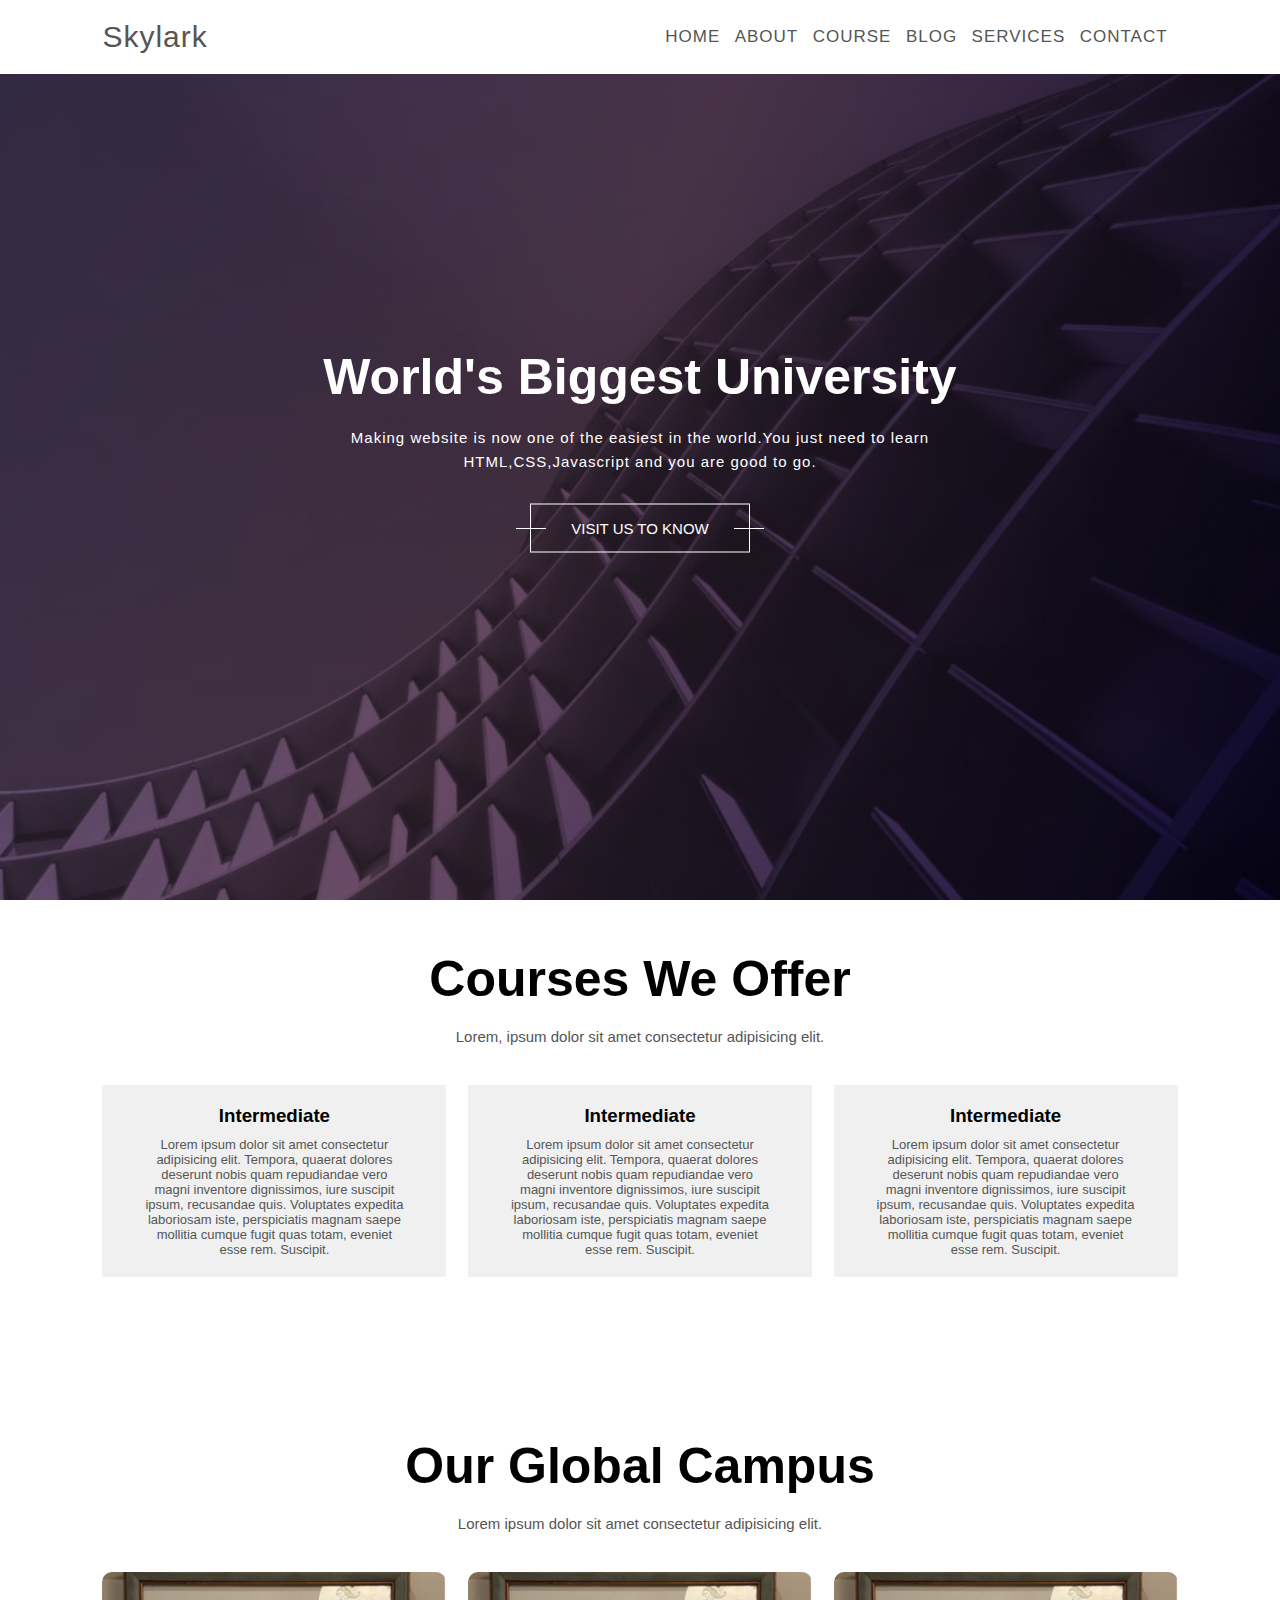
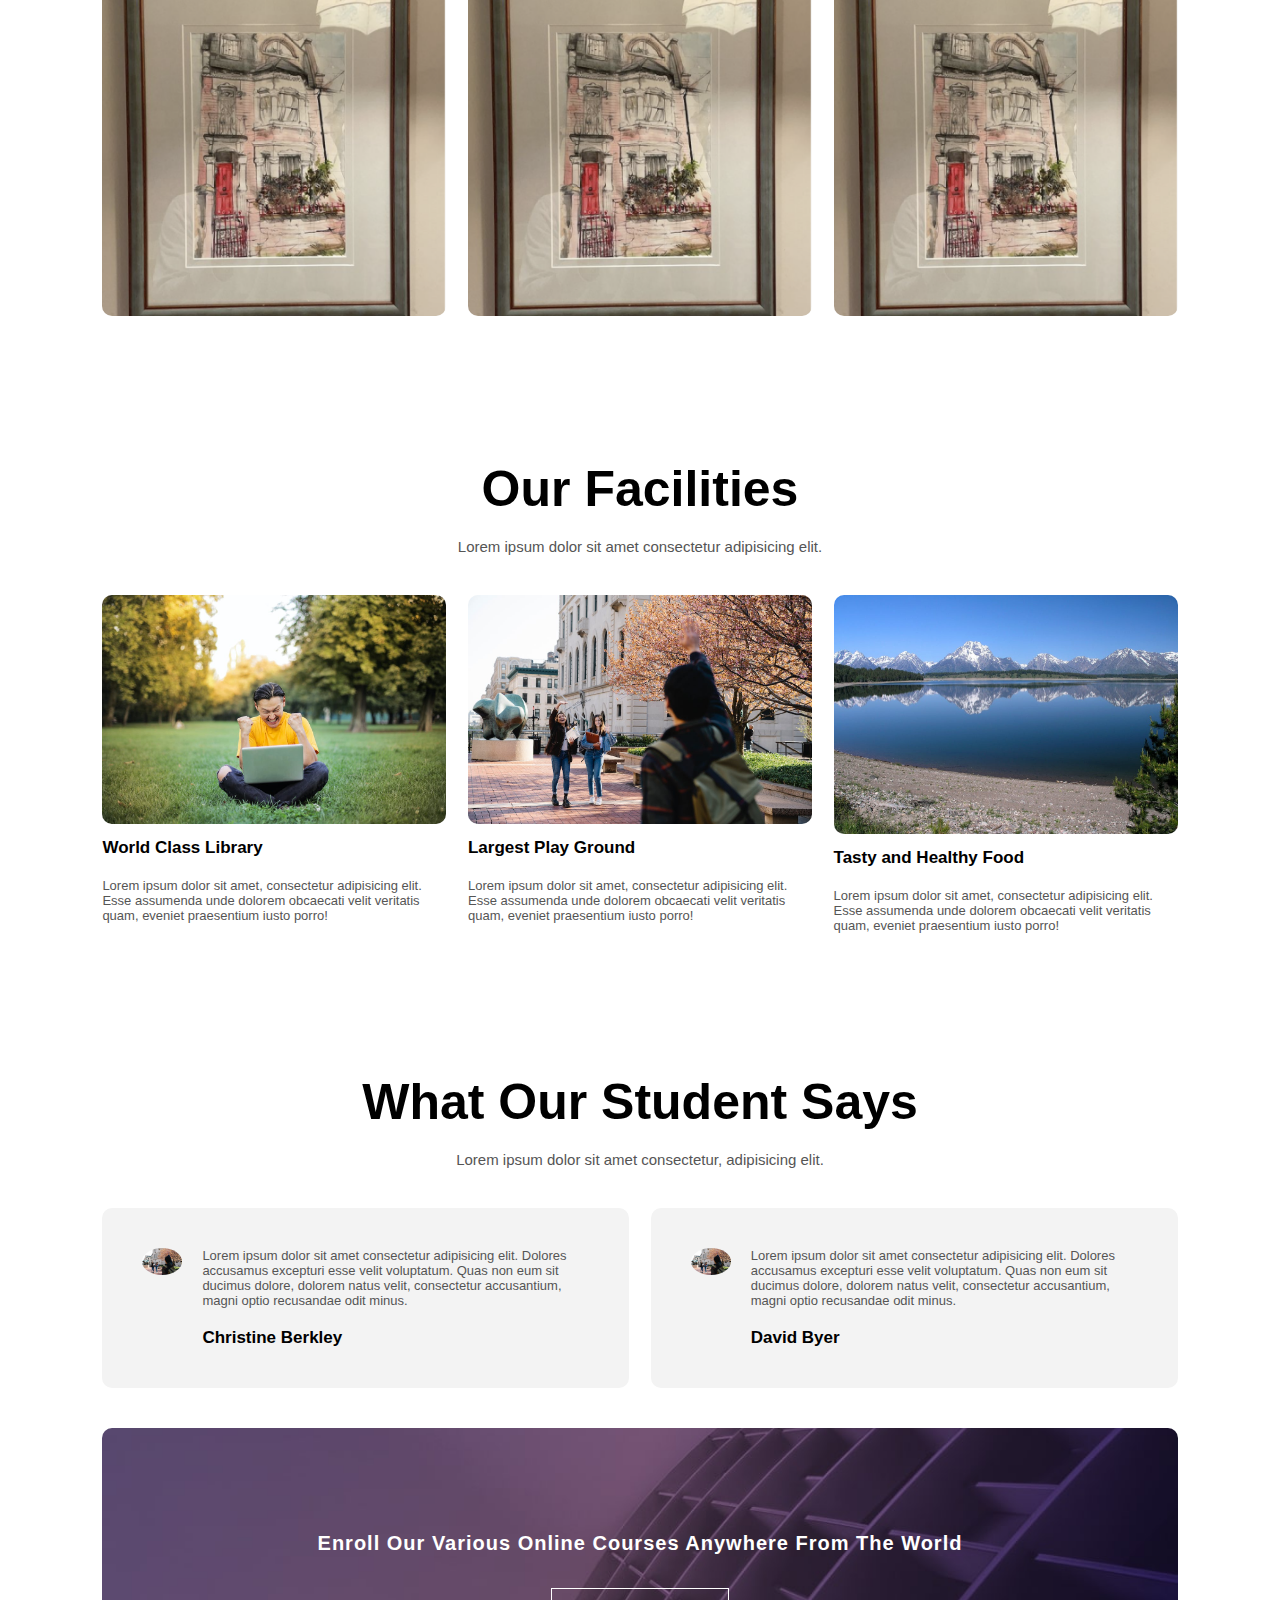
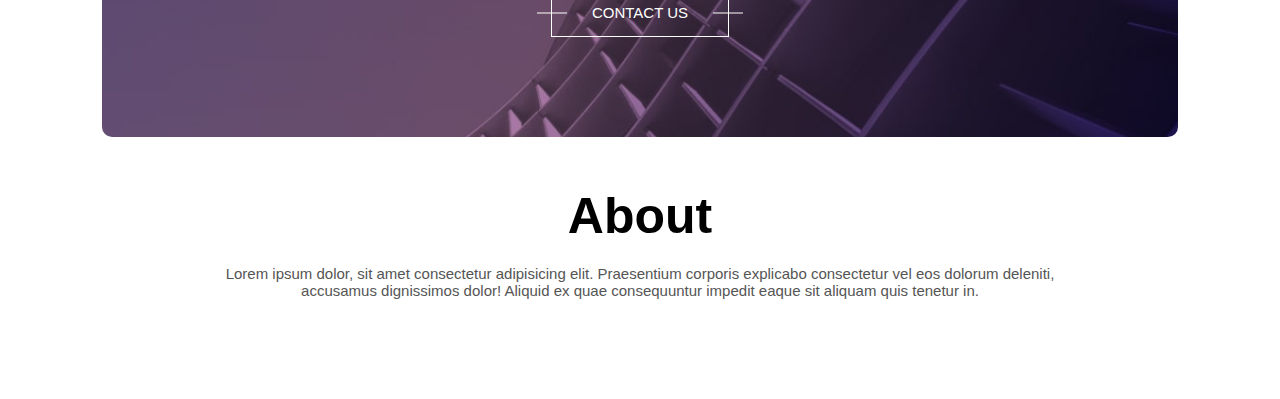
<file: index.html>
<!DOCTYPE html>
<html lang="en">
<head>
    <meta charset="UTF-8">
    <meta http-equiv="X-UA-Compatible" content="IE=edge">
    <meta name="viewport" content="width=device-width, initial-scale=1.0">
    <title>Easy Projects</title>
    <link rel="stylesheet" href="style.css">
</head>
<body>
    <div class="container">
        <nav id="navbar">
            <div class="logo">
                <a href="index.html">Skylark</a>
            </div>
            <ul>
                <li><a href="index.html">Home</a></li>
                <li><a href="about.html">About</a></li>
                <li><a href="course.html">Course</a></li>
                <li><a href="blog.html">Blog</a></li>
                <li><a href="services.html">Services</a></li>
                <li><a href="contact.html">Contact</a></li>
            </ul>
            <div id="icon">

            </div>
        </nav>
        <div id="menu">
            <ul>
                <li>Home</li>
                <li>About</li>
                <li>Services</li>
                <li>Design</li>
                <li>Blog</li>
                <li>Our Courses</li>
                <li>Our Courses</li>
            </ul>
        </div>
        <div class="text">
            <h1>World's Biggest University</h1>
            <p>Making website is now one of the easiest in the world.You just need to learn HTML,CSS,Javascript and you are good to go.</p>
            <a href="#" class="btn">Visit Us to Know</a>
        </div>
    </div>
    <!----courses---->
    <div class="courses">
        <h1>Courses We Offer</h1>
        <p>Lorem, ipsum dolor sit amet consectetur adipisicing elit.</p>
        <div class="courses-box">
            <div class="courses-text">
                <h3>Intermediate</h3>
                <p>Lorem ipsum dolor sit amet consectetur adipisicing elit. Tempora, quaerat dolores deserunt nobis quam repudiandae vero magni inventore dignissimos, iure suscipit ipsum, recusandae quis. Voluptates expedita laboriosam iste, perspiciatis magnam saepe mollitia cumque fugit quas totam, eveniet esse rem. Suscipit.</p>
            </div>
            <div class="courses-text">
                <h3>Intermediate</h3>
                <p>Lorem ipsum dolor sit amet consectetur adipisicing elit. Tempora, quaerat dolores deserunt nobis quam repudiandae vero magni inventore dignissimos, iure suscipit ipsum, recusandae quis. Voluptates expedita laboriosam iste, perspiciatis magnam saepe mollitia cumque fugit quas totam, eveniet esse rem. Suscipit.</p>
            </div>
            <div class="courses-text">
                <h3>Intermediate</h3>
                <p>Lorem ipsum dolor sit amet consectetur adipisicing elit. Tempora, quaerat dolores deserunt nobis quam repudiandae vero magni inventore dignissimos, iure suscipit ipsum, recusandae quis. Voluptates expedita laboriosam iste, perspiciatis magnam saepe mollitia cumque fugit quas totam, eveniet esse rem. Suscipit.</p>
            </div>
        </div>
    </div>
    <!----campus---->
    <div class="courses">
        <h1>Our Global Campus</h1>
        <p>Lorem ipsum dolor sit amet consectetur adipisicing elit.</p>
        <div class="campus">
            <div class="campus-img">
                <img src="images/project-4.png" alt="">
                <div class="layer">
                    <h3>London</h3>
                </div>
            </div>
            <div class="campus-img">
                <img src="images/project-4.png" alt="">
                <div class="layer">
                    <h3>New York</h3>
                </div>
            </div>
            <div class="campus-img">
                <img src="images/project-4.png" alt="">
                <div class="layer">
                    <h3>Washington</h3>
                </div>
            </div>
        </div>
    </div>
    <!----facilities---->
    <div class="courses">
        <h1>Our Facilities</h1>
        <p>Lorem ipsum dolor sit amet consectetur adipisicing elit.</p>
        <div class="campus">
            <div class="campus-img">
                <img src="images/campus-1.jpg" alt="">
                <div class="content">
                    <h3>World Class Library</h3>
                    <p>Lorem ipsum dolor sit amet, consectetur adipisicing elit. Esse assumenda unde dolorem obcaecati velit veritatis quam, eveniet praesentium iusto porro!</p>
                </div>
            </div>
            <div class="campus-img">
                <img src="images/campus.jpg" alt="">
                <div class="content">
                    <h3>Largest Play Ground</h3>
                    <p>Lorem ipsum dolor sit amet, consectetur adipisicing elit. Esse assumenda unde dolorem obcaecati velit veritatis quam, eveniet praesentium iusto porro!</p>
                </div>
            </div>
            <div class="campus-img">
                <img src="images/natural-1.jpg" alt="">
                <div class="content">
                    <h3>Tasty and Healthy Food</h3>
                    <p>Lorem ipsum dolor sit amet, consectetur adipisicing elit. Esse assumenda unde dolorem obcaecati velit veritatis quam, eveniet praesentium iusto porro!</p>
                </div>
            </div>
        </div>
    </div>
    <!----student---->
    <div class="courses">
        <h1>What Our Student Says</h1>
        <p>Lorem ipsum dolor sit amet consectetur, adipisicing elit.</p>
        <div class="row">
            <div class="row-1">
                <div class="row-box-1">
                    <div class="row-img">
                        <img src="images/campus.jpg" alt="">
                    </div>
                    <div class="row-text">
                        <p>Lorem ipsum dolor sit amet consectetur adipisicing elit. Dolores accusamus excepturi esse velit voluptatum. Quas non eum sit ducimus dolore, dolorem natus velit, consectetur accusantium, magni optio recusandae odit minus.</p>
                        <h3>Christine Berkley</h3>
                    </div>
                </div>
            </div>
            <div class="row-2">
                <div class="row-1">
                    <div class="row-box-2">
                        <div class="row-img">
                            <img src="images/campus.jpg" alt="">
                        </div>
                        <div class="row-text">
                            <p>Lorem ipsum dolor sit amet consectetur adipisicing elit. Dolores accusamus excepturi esse velit voluptatum. Quas non eum sit ducimus dolore, dolorem natus velit, consectetur accusantium, magni optio recusandae odit minus.</p>
                            <h3>David Byer</h3>
                        </div>
                    </div>
            </div>
        </div>
    </div>
    <!---- img-text---->
    <div class="hero">
        <div class="hero-text">
            <h3>Enroll Our Various Online Courses Anywhere From The World</h3>
            <a href="#" class="btn">Contact Us</a>
        </div>
    </div>
    <!----footer---->
    <div class="courses">
        <h1>About</h1>
        <p>Lorem ipsum dolor, sit amet consectetur adipisicing elit. Praesentium corporis explicabo consectetur vel eos dolorum deleniti, accusamus dignissimos dolor! Aliquid ex quae consequuntur impedit eaque sit aliquam quis tenetur in.</p>
    </div>




    <script src="main.js"></script>
</body>
</html>
</file>
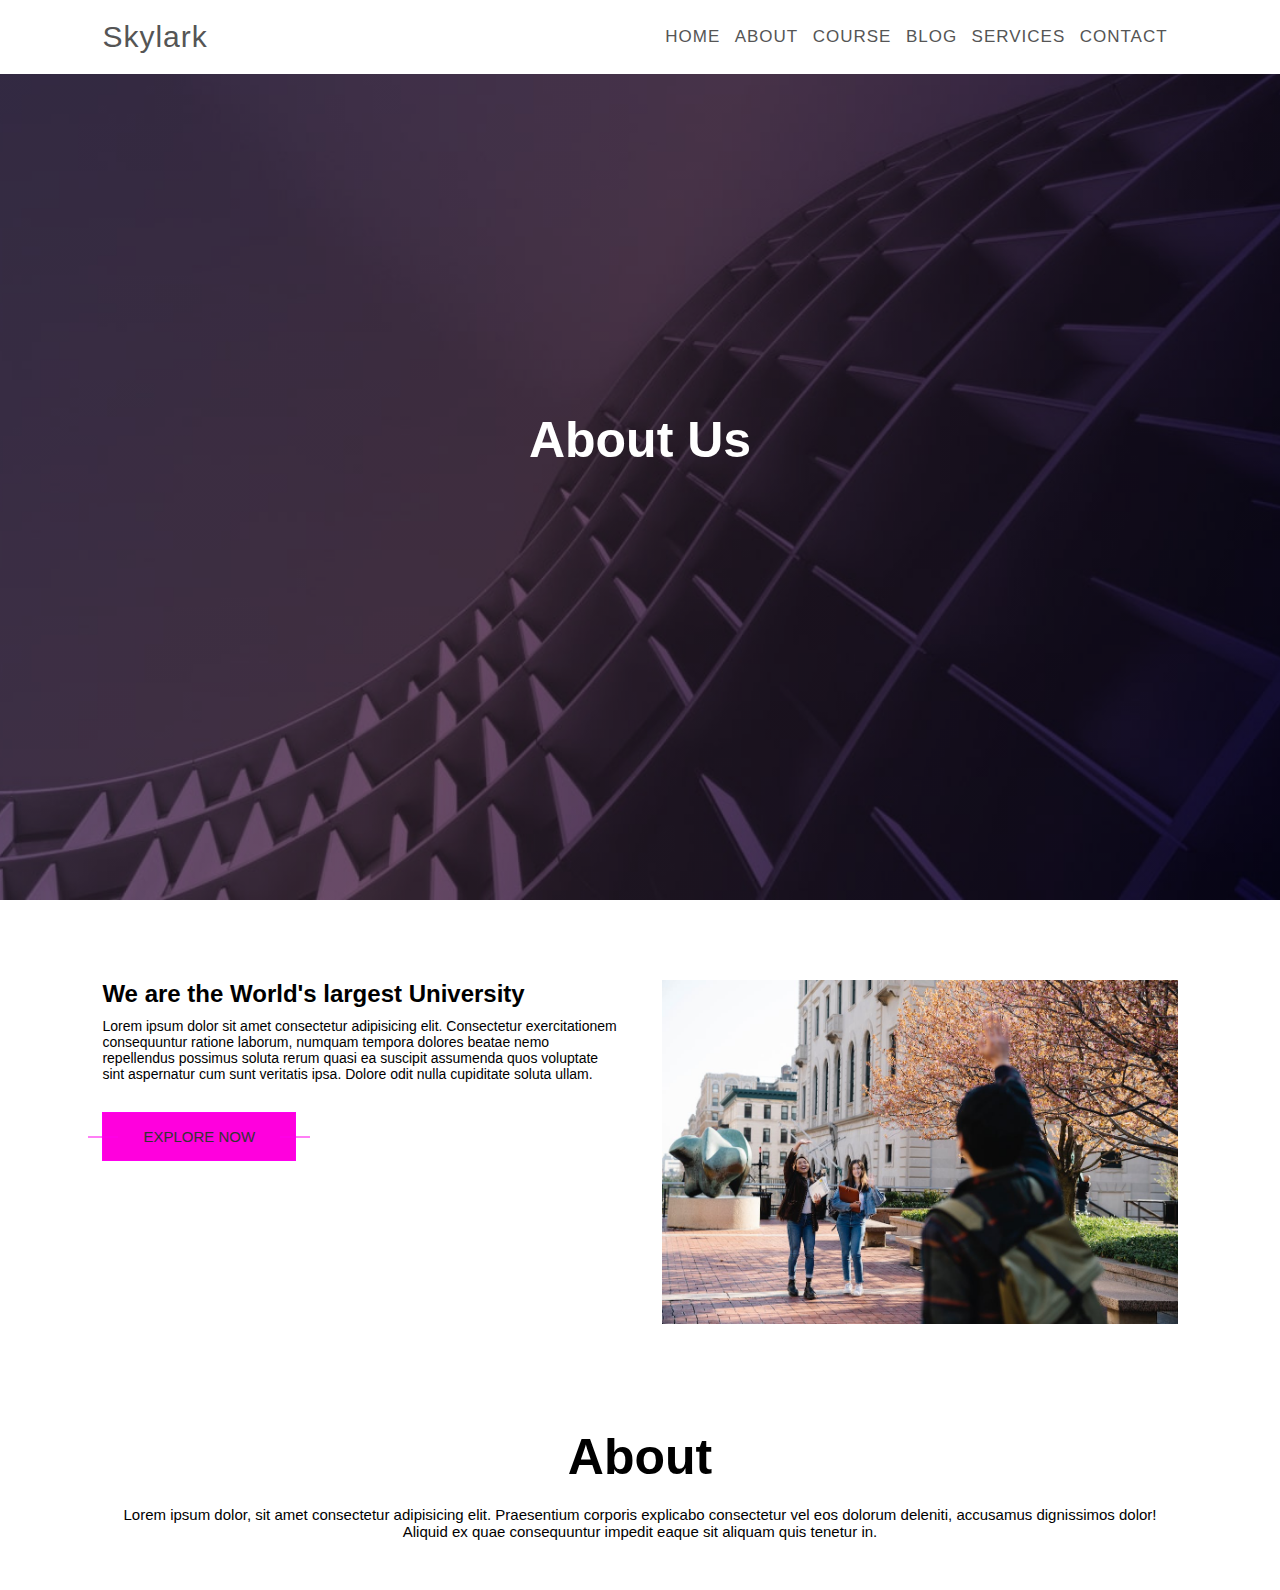
<file: about.html>
<!DOCTYPE html>
<html lang="en">
<head>
    <meta charset="UTF-8">
    <meta http-equiv="X-UA-Compatible" content="IE=edge">
    <meta name="viewport" content="width=device-width, initial-scale=1.0">
    <title>Easy Projects</title>
    <link rel="stylesheet" href="about.css">
</head>
<body>
    <div class="container">
        <nav id="navbar">
            <div class="logo">
                <a href="index.html">Skylark</a>
            </div>
            <ul>
                <li><a href="index.html">Home</a></li>
                <li><a href="about.html">About</a></li>
                <li><a href="course.html">Course</a></li>
                <li><a href="blog.html">Blog</a></li>
                <li><a href="services.html">Services</a></li>
                <li><a href="contact.html">Contact</a></li>
            </ul>
            <div id="icon">

            </div>
        </nav>
        <div id="menu">
            <ul>
                <li>Home</li>
                <li>About</li>
                <li>Services</li>
                <li>Design</li>
                <li>Blog</li>
                <li>Our Courses</li>
                <li>Our Courses</li>
            </ul>
        </div>
        <div class="text">
            <h1>About Us</h1>
        </div>
    </div>
    <!----section---->
    <div class="wrapper">
        <div class="col-1">
            <h2>We are the World's largest University</h2>
            <p>Lorem ipsum dolor sit amet consectetur adipisicing elit. Consectetur exercitationem consequuntur ratione laborum, numquam tempora dolores beatae nemo repellendus possimus soluta rerum quasi ea suscipit assumenda quos voluptate sint aspernatur cum sunt veritatis ipsa. Dolore odit nulla cupiditate soluta ullam.</p>
            <div class="btn">Explore Now</div>
        </div>
        <div class="col-1">
            <img src="images/campus.jpg" alt="">
        </div>
    </div>
    <!----footer---->
    <div class="courses">
        <h1>About</h1>
        <p>Lorem ipsum dolor, sit amet consectetur adipisicing elit. Praesentium corporis explicabo consectetur vel eos dolorum deleniti, accusamus dignissimos dolor! Aliquid ex quae consequuntur impedit eaque sit aliquam quis tenetur in.</p>
    </div>
    <script src="main.js"></script>
</body>
</html>
</file>
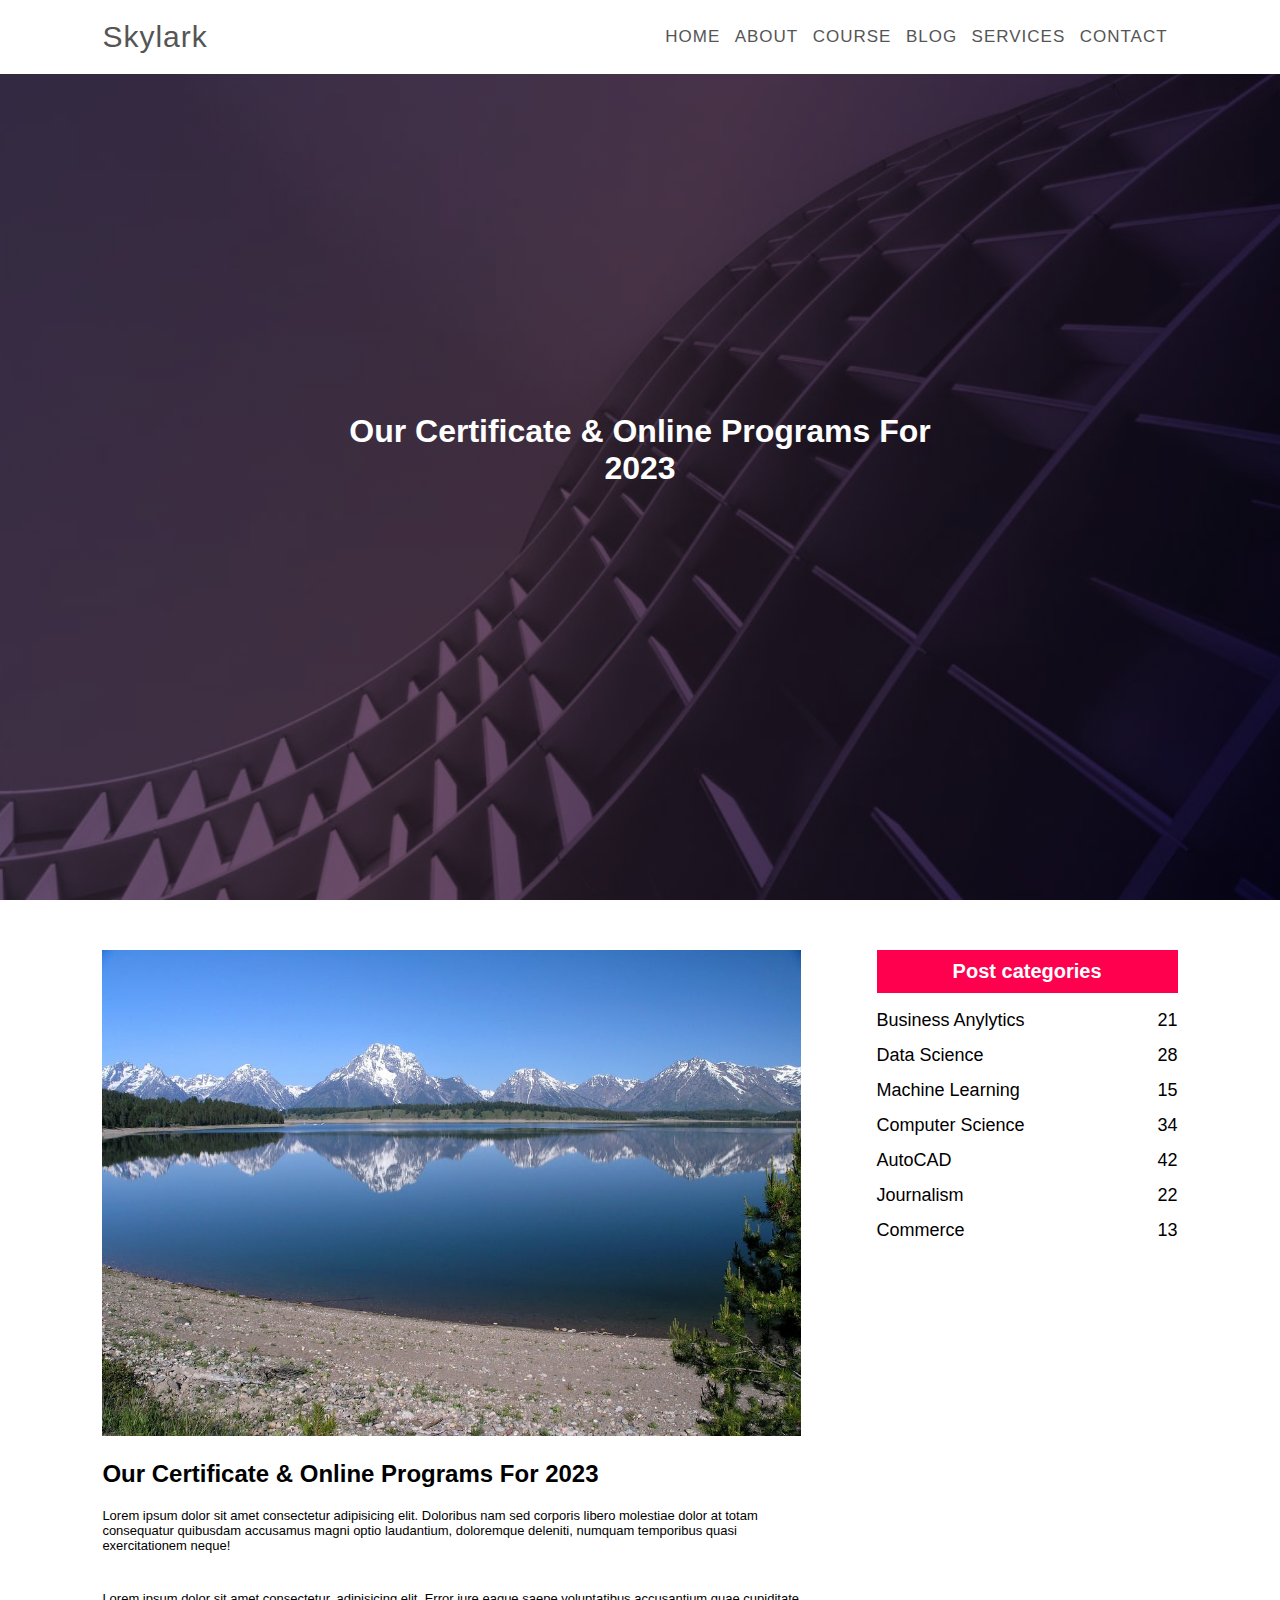
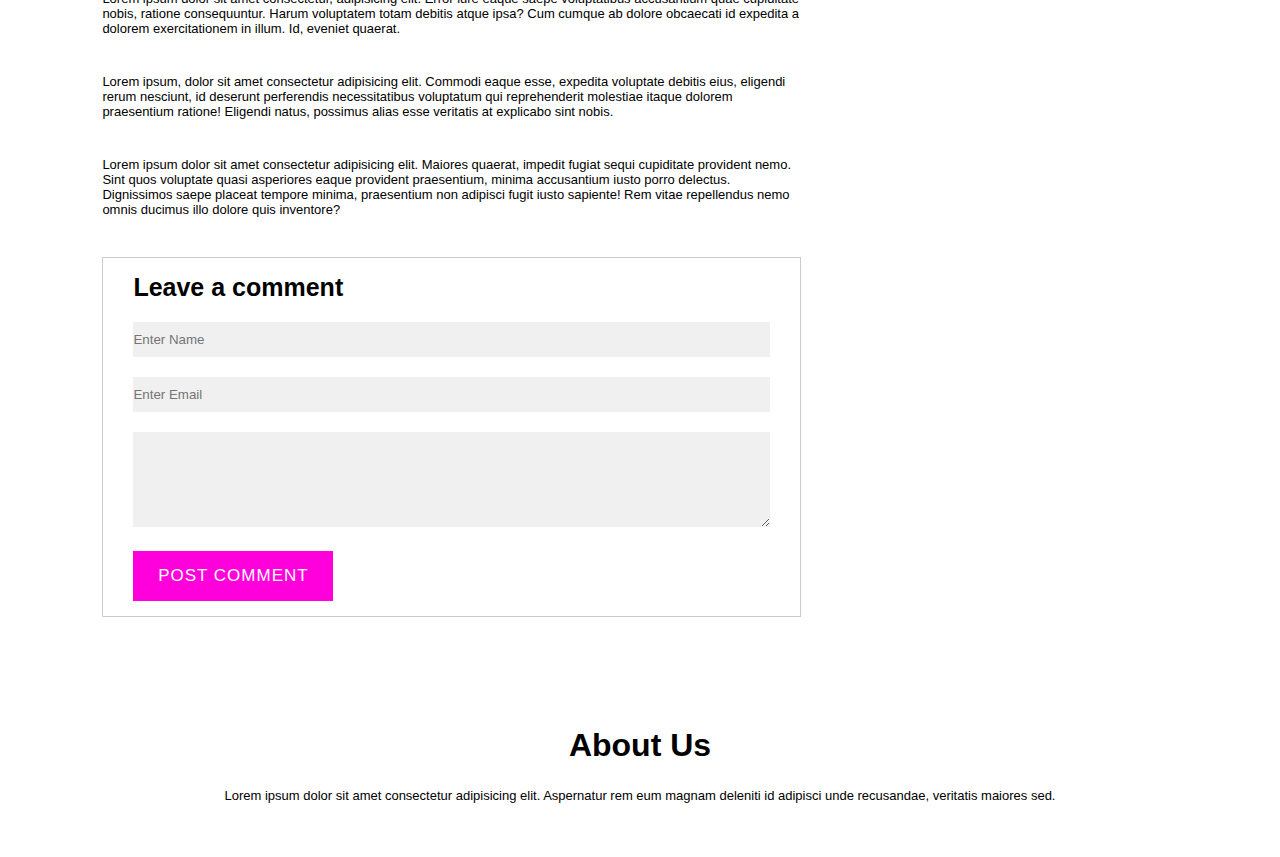
<file: blog.html>
<!DOCTYPE html>
<html lang="en">
<head>
    <meta charset="UTF-8">
    <meta http-equiv="X-UA-Compatible" content="IE=edge">
    <meta name="viewport" content="width=device-width, initial-scale=1.0">
    <title>Document</title>
    <link rel="stylesheet" href="blog.css">
</head>
<body>
    <div class="container">
        <nav id="navbar">
            <div class="logo">
                <a href="index.html">Skylark</a>
            </div>
            <ul>
                <li><a href="index.html">Home</a></li>
                <li><a href="about.html">About</a></li>
                <li><a href="course.html">Course</a></li>
                <li><a href="blog.html">Blog</a></li>
                <li><a href="services.html">Services</a></li>
                <li><a href="contact.html">Contact</a></li>
            </ul>
            <div id="icon">

            </div>
        </nav>
        <div id="menu">
            <ul>
                <li>Home</li>
                <li>About</li>
                <li>Services</li>
                <li>Design</li>
                <li>Blog</li>
                <li>Our Courses</li>
                <li>Our Courses</li>
            </ul>
        </div>
        <div class="text">
            <h1>Our Certificate & Online Programs For 2023</h1>

        </div>
    </div>

    <!----post-categories---->
    <div class="hero">
        <div class="left">
            <img src="images/natural-1.jpg" alt="">
            <div class="content">
                <h2>Our Certificate & Online Programs For 2023</h2>
                <p>Lorem ipsum dolor sit amet consectetur adipisicing elit. Doloribus nam sed corporis libero molestiae dolor at totam consequatur quibusdam accusamus magni optio laudantium, doloremque deleniti, numquam temporibus quasi exercitationem neque!</p>
                <br>
                <p>Lorem ipsum dolor sit amet consectetur, adipisicing elit. Error iure eaque saepe voluptatibus accusantium quae cupiditate nobis, ratione consequuntur. Harum voluptatem totam debitis atque ipsa? Cum cumque ab dolore obcaecati id expedita a dolorem exercitationem in illum. Id, eveniet quaerat.</p>
                <br>
                <p>Lorem ipsum, dolor sit amet consectetur adipisicing elit. Commodi eaque esse, expedita voluptate debitis eius, eligendi rerum nesciunt, id deserunt perferendis necessitatibus voluptatum qui reprehenderit molestiae itaque dolorem praesentium ratione! Eligendi natus, possimus alias esse veritatis at explicabo sint nobis.</p>
                <br>
                <p>Lorem ipsum dolor sit amet consectetur adipisicing elit. Maiores quaerat, impedit fugiat sequi cupiditate provident nemo. Sint quos voluptate quasi asperiores eaque provident praesentium, minima accusantium iusto porro delectus. Dignissimos saepe placeat tempore minima, praesentium non adipisci fugit iusto sapiente! Rem vitae repellendus nemo omnis ducimus illo dolore quis inventore?</p>
                <form class="input-group">
                    <h3>Leave a comment</h3>
                    <input type="text" placeholder="Enter Name">
                    <input type="email" placeholder="Enter Email">
                    <textarea rows="5"></textarea>
                    <button type="submit" class="btn">Post comment</button>
                </form>
            </div>
        </div>
        <div class="right">
            <h3>Post categories</h3>
            <div>
                <span>Business Anylytics</span>
                <span>21</span>
            </div>
            <div>
                <span>Data Science</span>
                <span>28</span>
            </div>
            <div>
                <span>Machine Learning</span>
                <span>15</span>
            </div>
            <div>
                <span>Computer Science</span>
                <span>34</span>
            </div>
            <div>
                <span>AutoCAD</span>
                <span>42</span>
            </div>
            <div>
                <span>Journalism</span>
                <span>22</span>
            </div>
            <div>
                <span>Commerce</span>
                <span>13</span>
            </div>
        </div>
    </div>

    <!----footer---->
    <div class="footer-box">
        <h1>About Us</h1>
        <p>Lorem ipsum dolor sit amet consectetur adipisicing elit. Aspernatur rem eum magnam deleniti id adipisci unde recusandae, veritatis maiores sed.</p>
    </div>
    









    <script src="main.js"></script>
</body>
</html>
</file>
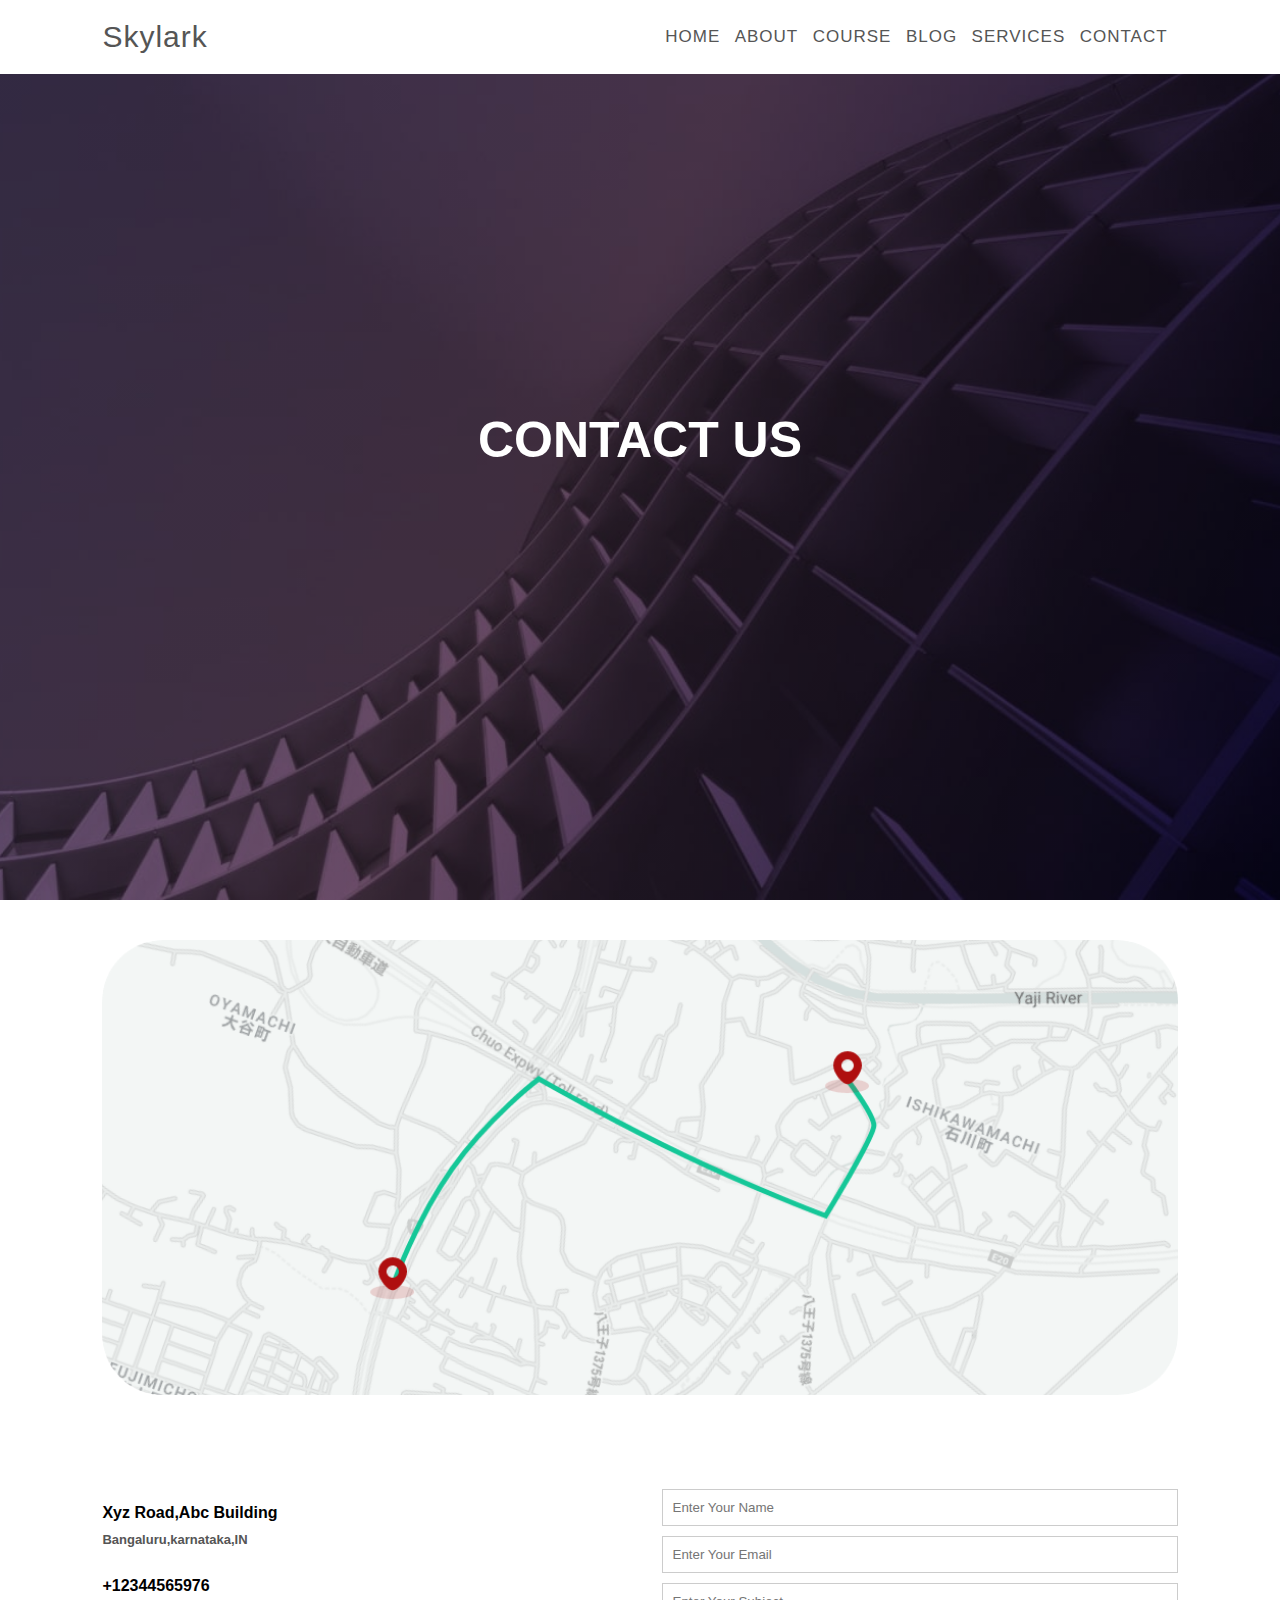
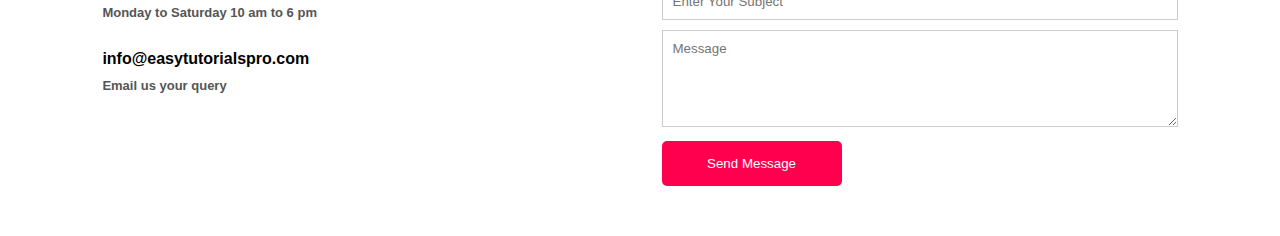
<file: contact.html>
<!DOCTYPE html>
<html lang="en">
<head>
    <meta charset="UTF-8">
    <meta http-equiv="X-UA-Compatible" content="IE=edge">
    <meta name="viewport" content="width=device-width, initial-scale=1.0">
    <title>Document</title>
    <link rel="stylesheet" href="contact.css">
</head>
<body>
    <div class="container">
        <nav id="navbar">
            <div class="logo">
                <a href="index.html">Skylark</a>
            </div>
            <ul>
                <li><a href="index.html">Home</a></li>
                <li><a href="about.html">About</a></li>
                <li><a href="course.html">Course</a></li>
                <li><a href="blog.html">Blog</a></li>
                <li><a href="services.html">Services</a></li>
                <li><a href="contact.html">Contact</a></li>
            </ul>
            <div id="icon">

            </div>
        </nav>
        <div id="menu">
            <ul>
                <li>Home</li>
                <li>About</li>
                <li>Services</li>
                <li>Design</li>
                <li>Blog</li>
                <li>Our Courses</li>
                <li>Our Courses</li>
            </ul>
        </div>
        <div class="text">
            <h1>Contact Us</h1>
        </div>
    </div>
    <!----map---->
    <div class="map">
        <img src="images/map-1.jpg" alt="">
    </div>
<!----footer---->
<div class="footer-box">
    <div class="footer-left">
        <div>
            <h4>Xyz Road,Abc Building</h4>
            <h5>Bangaluru,karnataka,IN</h5>
        </div>
        <div>
            <h4>+12344565976</h4>
            <h5>Monday to Saturday 10 am to 6 pm</h5>
        </div>
        <div>
            <h4>info@easytutorialspro.com</h4>
            <h5>Email us your query</h5>
        </div>
    </div>
    <div class="footer-right">
        <form>
            <input type="text" placeholder="Enter Your Name">
            <input type="email" placeholder="Enter Your Email">
            <input type="text" placeholder="Enter Your Subject">
            <textarea rows="5" placeholder="Message"></textarea>
            <button type="submit" class="btn">Send Message</button>
        </form>
    </div>
</div>
    <script src="main.js"></script>
</body>
</html>
</file>
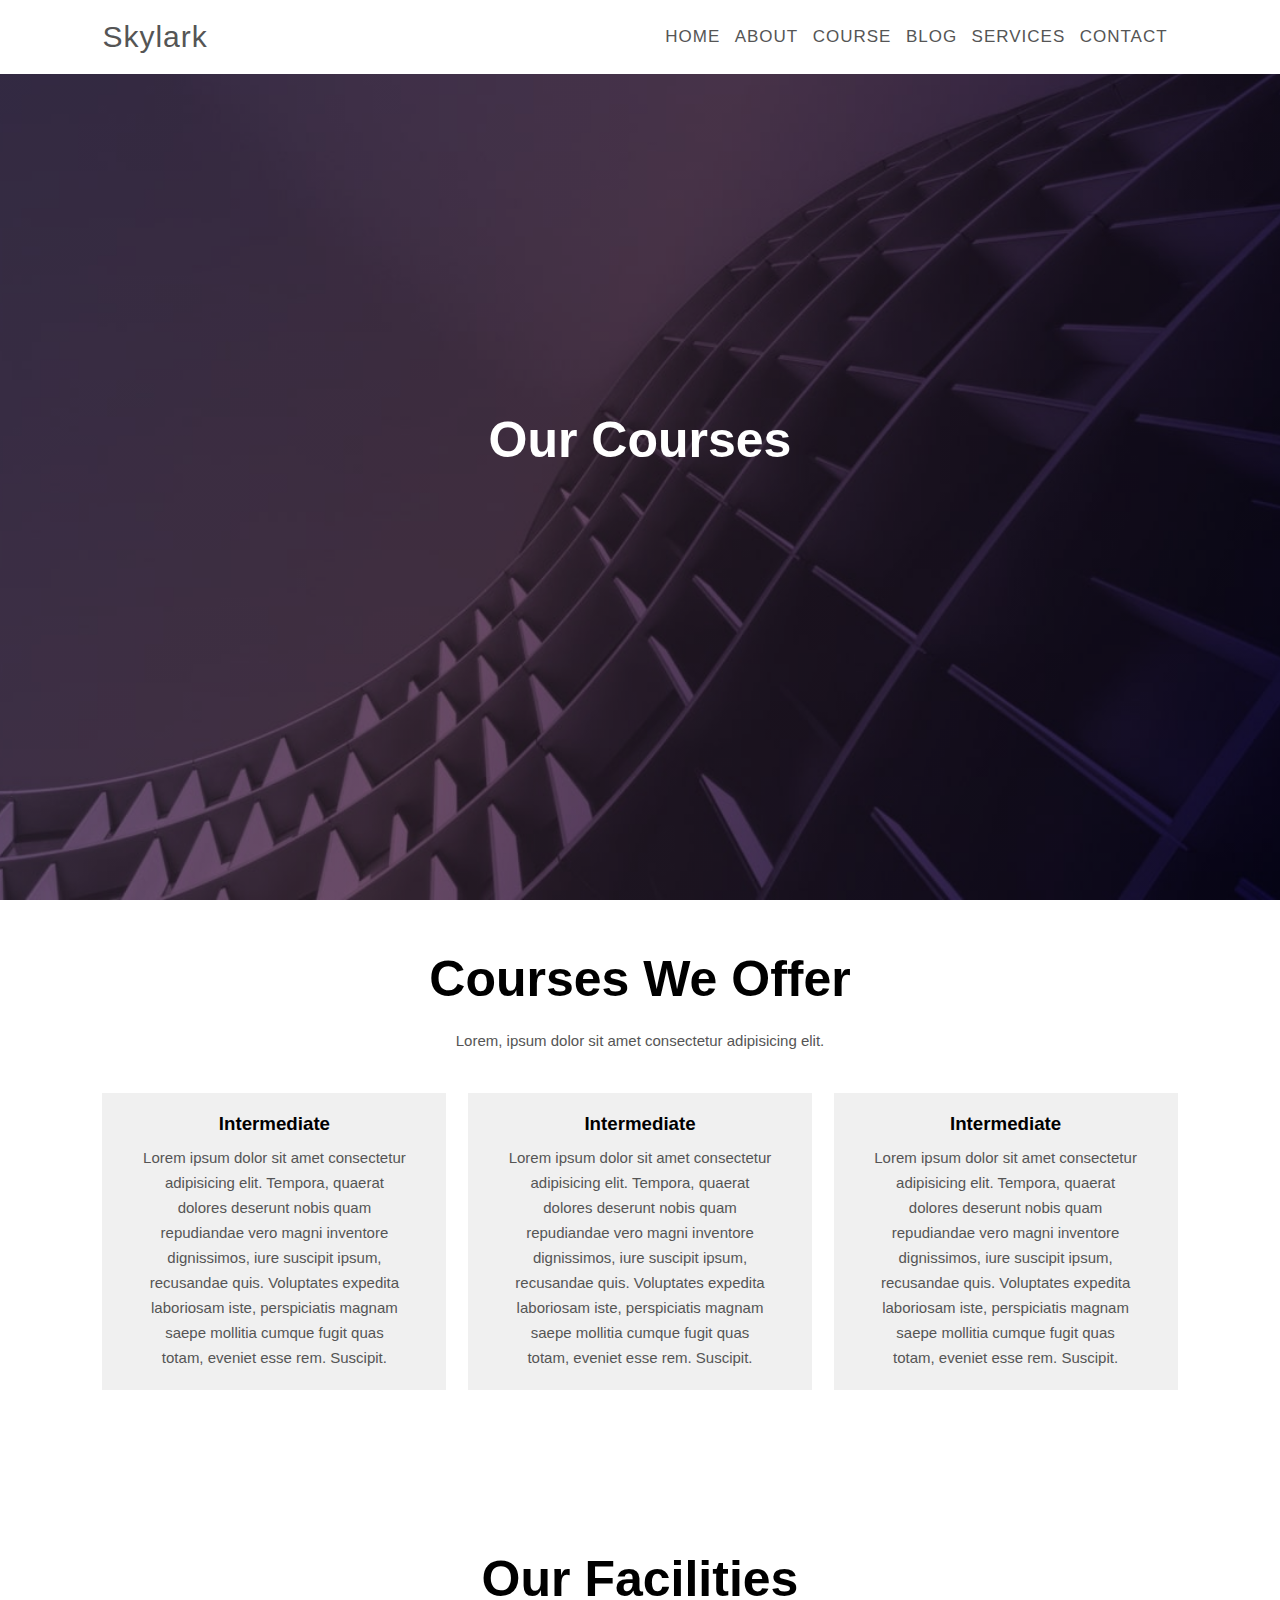
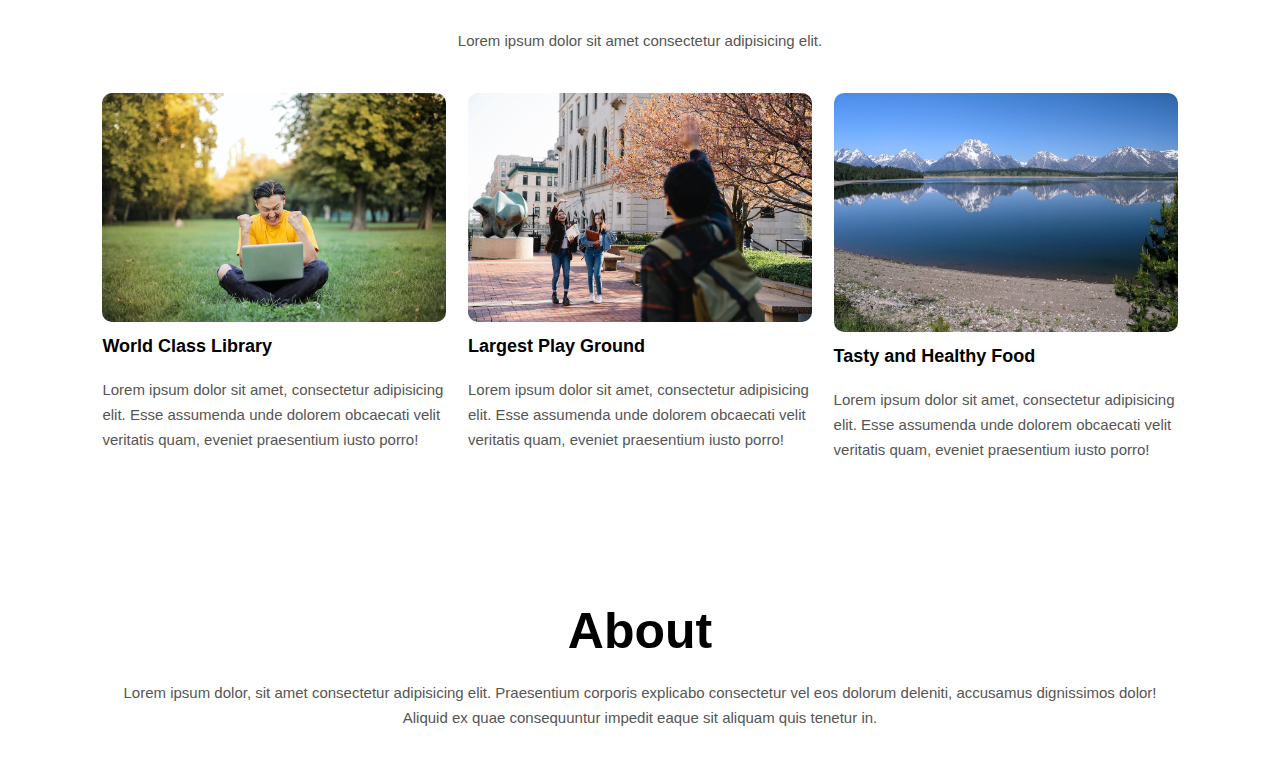
<file: course.html>
<!DOCTYPE html>
<html lang="en">
<head>
    <meta charset="UTF-8">
    <meta http-equiv="X-UA-Compatible" content="IE=edge">
    <meta name="viewport" content="width=device-width, initial-scale=1.0">
    <title>Document</title>
    <link rel="stylesheet" href="course.css">
</head>
<body>
    <div class="container">
        <nav id="navbar">
            <div class="logo">
                <a href="index.html">Skylark</a>
            </div>
            <ul>
                <li><a href="index.html">Home</a></li>
                <li><a href="about.html">About</a></li>
                <li><a href="course.html">Course</a></li>
                <li><a href="blog.html">Blog</a></li>
                <li><a href="services.html">Services</a></li>
                <li><a href="contact.html">Contact</a></li>
            </ul>
            <div id="icon">

            </div>
        </nav>
        <div id="menu">
            <ul>
                <li>Home</li>
                <li>About</li>
                <li>Services</li>
                <li>Design</li>
                <li>Blog</li>
                <li>Our Courses</li>
                <li>Our Courses</li>
            </ul>
        </div>
        <div class="text">
            <h1>Our Courses</h1>
        </div>
    </div>
      <!----courses---->
      <div class="courses">
        <h1>Courses We Offer</h1>
        <p>Lorem, ipsum dolor sit amet consectetur adipisicing elit.</p>
        <div class="courses-box">
            <div class="courses-text">
                <h3>Intermediate</h3>
                <p>Lorem ipsum dolor sit amet consectetur adipisicing elit. Tempora, quaerat dolores deserunt nobis quam repudiandae vero magni inventore dignissimos, iure suscipit ipsum, recusandae quis. Voluptates expedita laboriosam iste, perspiciatis magnam saepe mollitia cumque fugit quas totam, eveniet esse rem. Suscipit.</p>
            </div>
            <div class="courses-text">
                <h3>Intermediate</h3>
                <p>Lorem ipsum dolor sit amet consectetur adipisicing elit. Tempora, quaerat dolores deserunt nobis quam repudiandae vero magni inventore dignissimos, iure suscipit ipsum, recusandae quis. Voluptates expedita laboriosam iste, perspiciatis magnam saepe mollitia cumque fugit quas totam, eveniet esse rem. Suscipit.</p>
            </div>
            <div class="courses-text">
                <h3>Intermediate</h3>
                <p>Lorem ipsum dolor sit amet consectetur adipisicing elit. Tempora, quaerat dolores deserunt nobis quam repudiandae vero magni inventore dignissimos, iure suscipit ipsum, recusandae quis. Voluptates expedita laboriosam iste, perspiciatis magnam saepe mollitia cumque fugit quas totam, eveniet esse rem. Suscipit.</p>
            </div>
        </div>
    </div>
      <!----facilities---->
      <div class="courses">
        <h1>Our Facilities</h1>
        <p>Lorem ipsum dolor sit amet consectetur adipisicing elit.</p>
        <div class="campus">
            <div class="campus-img">
                <img src="images/campus-1.jpg" alt="">
                <div class="content">
                    <h3>World Class Library</h3>
                    <p>Lorem ipsum dolor sit amet, consectetur adipisicing elit. Esse assumenda unde dolorem obcaecati velit veritatis quam, eveniet praesentium iusto porro!</p>
                </div>
            </div>
            <div class="campus-img">
                <img src="images/campus.jpg" alt="">
                <div class="content">
                    <h3>Largest Play Ground</h3>
                    <p>Lorem ipsum dolor sit amet, consectetur adipisicing elit. Esse assumenda unde dolorem obcaecati velit veritatis quam, eveniet praesentium iusto porro!</p>
                </div>
            </div>
            <div class="campus-img">
                <img src="images/natural-1.jpg" alt="">
                <div class="content">
                    <h3>Tasty and Healthy Food</h3>
                    <p>Lorem ipsum dolor sit amet, consectetur adipisicing elit. Esse assumenda unde dolorem obcaecati velit veritatis quam, eveniet praesentium iusto porro!</p>
                </div>
            </div>
        </div>
    </div>
     <!----footer---->
     <div class="courses">
        <h1>About</h1>
        <p>Lorem ipsum dolor, sit amet consectetur adipisicing elit. Praesentium corporis explicabo consectetur vel eos dolorum deleniti, accusamus dignissimos dolor! Aliquid ex quae consequuntur impedit eaque sit aliquam quis tenetur in.</p>
    </div>
    <script src="main.js"></script>
</body>
</html>
</file>
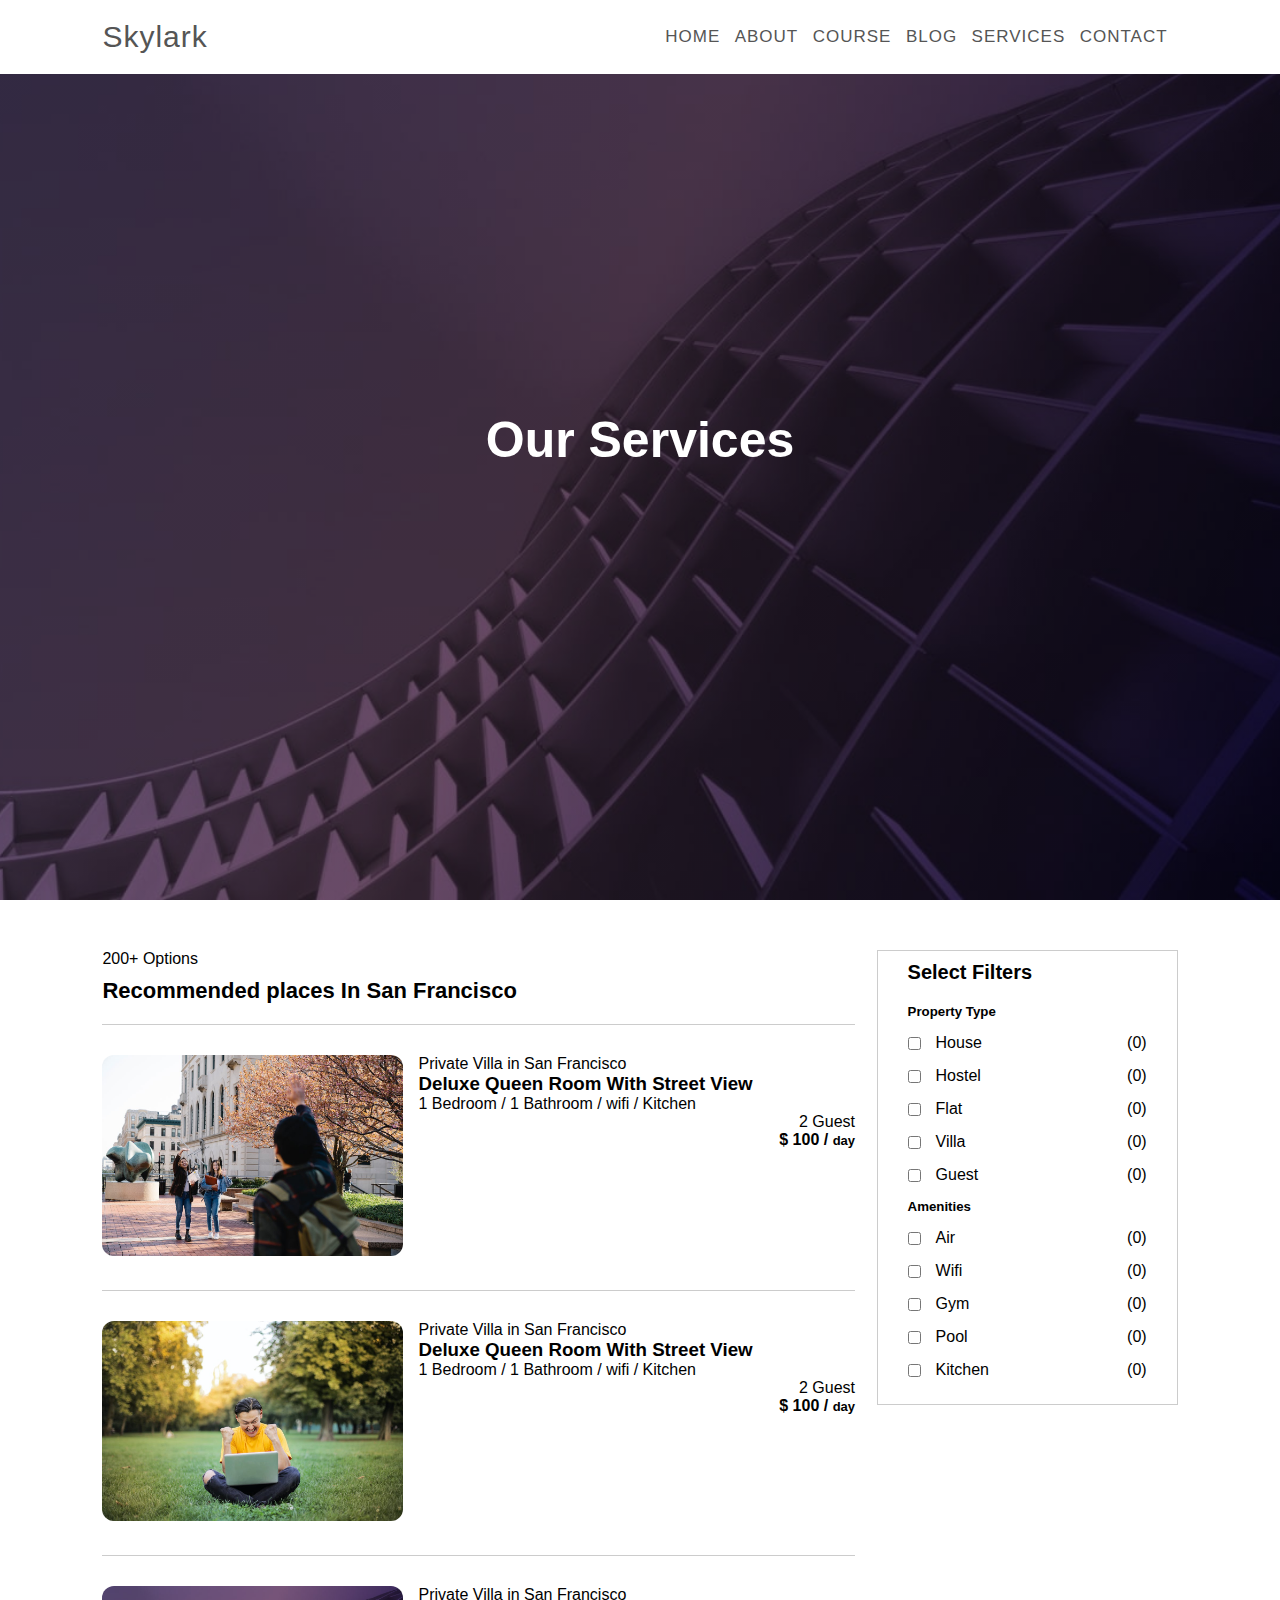
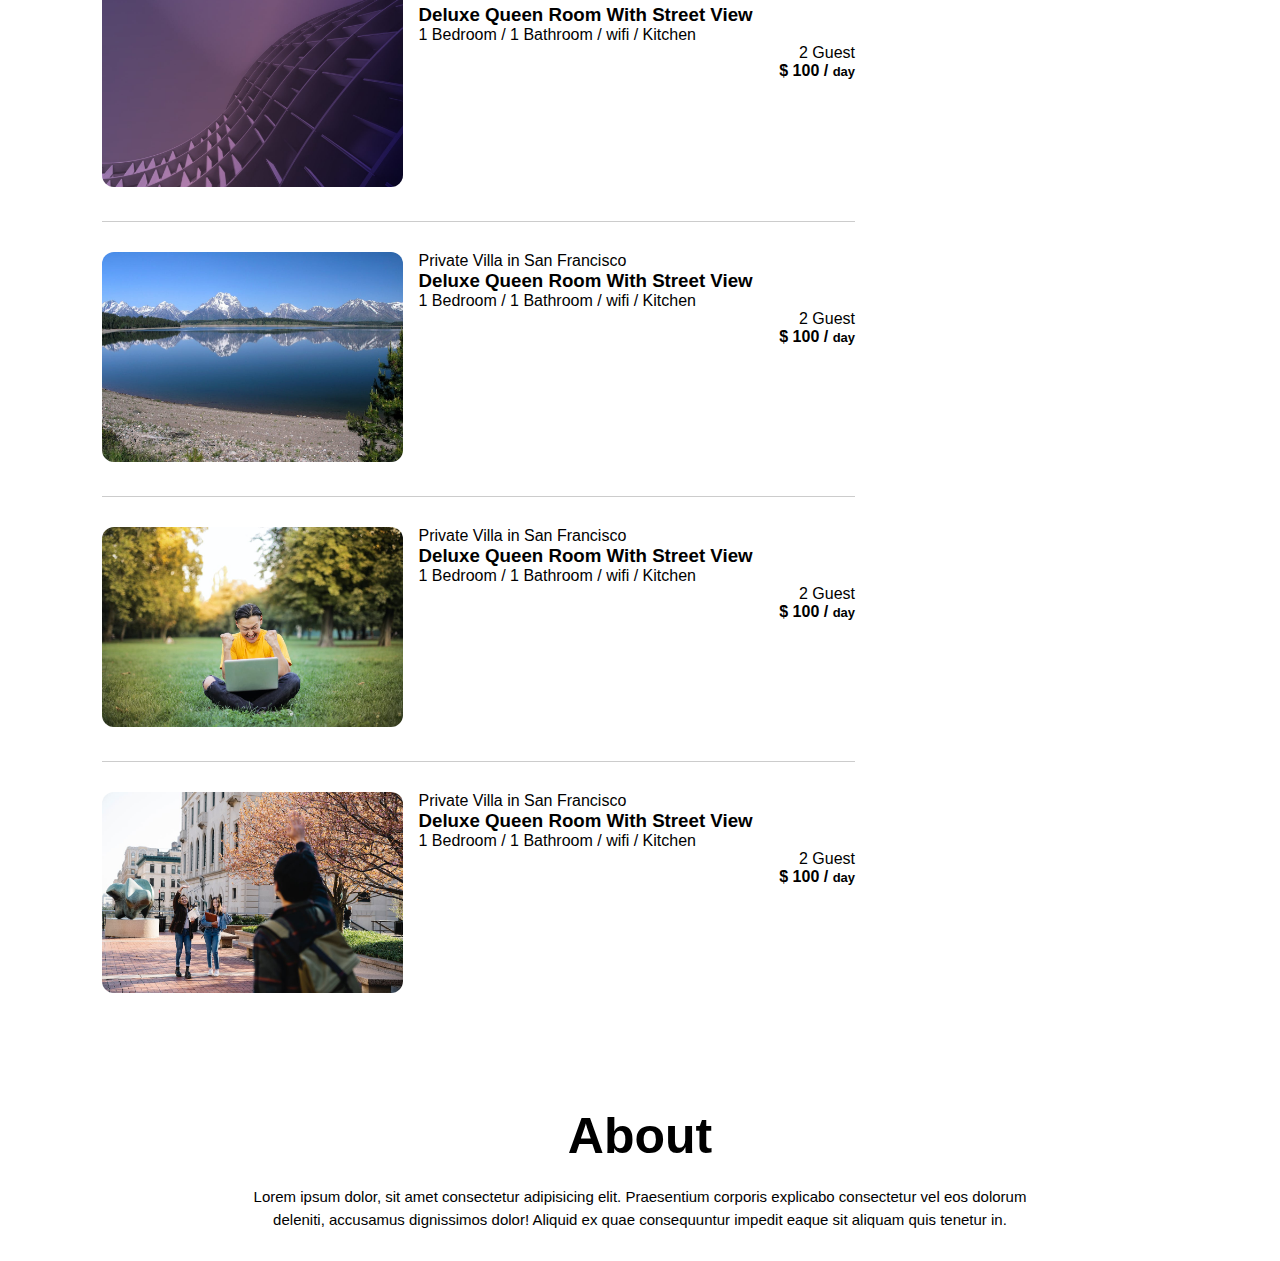
<file: services.html>
<!DOCTYPE html>
<html lang="en">
<head>
    <meta charset="UTF-8">
    <meta http-equiv="X-UA-Compatible" content="IE=edge">
    <meta name="viewport" content="width=device-width, initial-scale=1.0">
    <title>Document</title>
    <link rel="stylesheet" href="services.css">
</head>
<body>
    <div class="container">
        <nav id="navbar">
            <div class="logo">
                <a href="index.html">Skylark</a>
            </div>
            <ul>
                <li><a href="index.html">Home</a></li>
                <li><a href="about.html">About</a></li>
                <li><a href="course.html">Course</a></li>
                <li><a href="blog.html">Blog</a></li>
                <li><a href="services.html">Services</a></li>
                <li><a href="contact.html">Contact</a></li>
            </ul>
            <div id="icon">

            </div>
        </nav>
        <div id="menu">
            <ul>
                <li>Home</li>
                <li>About</li>
                <li>Services</li>
                <li>Design</li>
                <li>Blog</li>
                <li>Our Courses</li>
                <li>Our Courses</li>
            </ul>
        </div>
        <div class="text">
            <h1>Our Services</h1>
        </div>
    </div>

    <!----house-info---->
    <div class="list-container">
        <div class="left-col">
            <p>200+ Options</p>
            <h2>Recommended places In San Francisco</h2>
            <div class="house">
                <div class="house-img">
                    <img src="images/campus.jpg" alt="">
                </div>
                <div class="house-info">
                    <p>Private Villa in San Francisco</p>
                    <h3>Deluxe Queen Room With Street View</h3>
                    <p>1 Bedroom / 1 Bathroom / wifi / Kitchen</p>
                    <div class="house-txt">
                        <p>2 Guest</p>
                        <h4>$ 100 / <span>day</span></h4>
                    </div>
                </div>
            </div>
            <div class="house">
                <div class="house-img">
                    <img src="images/campus-1.jpg" alt="">
                </div>
                <div class="house-info">
                    <p>Private Villa in San Francisco</p>
                    <h3>Deluxe Queen Room With Street View</h3>
                    <p>1 Bedroom / 1 Bathroom / wifi / Kitchen</p>
                    <div class="house-txt">
                        <p>2 Guest</p>
                        <h4>$ 100 / <span>day</span></h4>
                    </div>
                </div>
            </div>
            <div class="house">
                <div class="house-img">
                    <img src="images/holland-2.jpg" alt="">
                </div>
                <div class="house-info">
                    <p>Private Villa in San Francisco</p>
                    <h3>Deluxe Queen Room With Street View</h3>
                    <p>1 Bedroom / 1 Bathroom / wifi / Kitchen</p>
                    <div class="house-txt">
                        <p>2 Guest</p>
                        <h4>$ 100 / <span>day</span></h4>
                    </div>
                </div>
            </div>
            <div class="house">
                <div class="house-img">
                    <img src="images/natural-1.jpg" alt="">
                </div>
                <div class="house-info">
                    <p>Private Villa in San Francisco</p>
                    <h3>Deluxe Queen Room With Street View</h3>
                    <p>1 Bedroom / 1 Bathroom / wifi / Kitchen</p>
                    <div class="house-txt">
                        <p>2 Guest</p>
                        <h4>$ 100 / <span>day</span></h4>
                    </div>
                </div>
            </div>
            <div class="house">
                <div class="house-img">
                    <img src="images/campus-1.jpg" alt="">
                </div>
                <div class="house-info">
                    <p>Private Villa in San Francisco</p>
                    <h3>Deluxe Queen Room With Street View</h3>
                    <p>1 Bedroom / 1 Bathroom / wifi / Kitchen</p>
                    <div class="house-txt">
                        <p>2 Guest</p>
                        <h4>$ 100 / <span>day</span></h4>
                    </div>
                </div>
            </div>
            <div class="house">
                <div class="house-img">
                    <img src="images/campus.jpg" alt="">
                </div>
                <div class="house-info">
                    <p>Private Villa in San Francisco</p>
                    <h3>Deluxe Queen Room With Street View</h3>
                    <p>1 Bedroom / 1 Bathroom / wifi / Kitchen</p>
                    <div class="house-txt">
                        <p>2 Guest</p>
                        <h4>$ 100 / <span>day</span></h4>
                    </div>
                </div>
            </div>
        </div>
        <div class="right-col">
            <div class="house-content">
                <h4>Select Filters</h4>
                <h5>Property Type</h5>
                <div class="filter">
                    <div>
                        <input type="checkbox"><p>House</p><span>(0)</span>
                    </div>
                    <div>
                        <input type="checkbox"><p>Hostel</p><span>(0)</span>
                    </div>
                    <div>
                        <input type="checkbox"><p>Flat</p><span>(0)</span>
                    </div>
                    <div>
                        <input type="checkbox"><p>Villa</p><span>(0)</span>
                    </div>
                    <div>
                        <input type="checkbox"><p>Guest</p><span>(0)</span>
                    </div>
                    <h5>Amenities</h5>
                    <div class="filter">
                        <input type="checkbox"><p>Air</p><span>(0)</span>
                    </div>
                    <div class="filter">
                        <input type="checkbox"><p>Wifi</p><span>(0)</span>
                    </div>
                    <div class="filter">
                        <input type="checkbox"><p>Gym</p><span>(0)</span>
                    </div>
                    <div class="filter">
                        <input type="checkbox"><p>Pool</p><span>(0)</span>
                    </div>
                    <div class="filter">
                        <input type="checkbox"><p>Kitchen</p><span>(0)</span>
                    </div>
                </div>
            </div>
        </div>
    </div>
      <!----footer---->
      <div class="courses">
        <h1>About</h1>
        <p>Lorem ipsum dolor, sit amet consectetur adipisicing elit. Praesentium corporis explicabo consectetur vel eos dolorum deleniti, accusamus dignissimos dolor! Aliquid ex quae consequuntur impedit eaque sit aliquam quis tenetur in.</p>
    </div>
  
    <script src="main.js"></script>
</body>
</html>
</file>
<file: style.css>
*{
    margin: 0;
    padding: 0;
    box-sizing: border-box;
    font-family:'Lucida Sans', 'Lucida Sans Regular', 'Lucida Grande', 'Lucida Sans Unicode', Geneva, Verdana, sans-serif;
}
.container{
    width: 100%;
    height: 100vh;
    background-image: linear-gradient(rgba(0,0,0,.4),rgba(0,0,0,.4)),url(images/holland-2.jpg);
    background-size: cover;
    background-position: center;
    background-repeat: no-repeat;
}
.logo a{
    color: #555;
    font-size: 30px;
    text-decoration: none;
    letter-spacing: 1px;
}
nav{
    display: flex;
    align-items: center;
    justify-content: space-between;
    padding: 20px 8%;
    background: #fff;
    position: fixed;
    top: 0;
    left: 0;
    right: 0;
    width: 100%;
    transition: .3s;
    z-index: 1001;
}
nav ul{
    flex: 1;
    text-align: right;
}
nav ul li{
    list-style: none;
    display: inline-block;
    margin-right: 10px;
}
nav ul li a{
    color: #555;
    text-decoration: none;
    letter-spacing: 1px;
    text-transform: uppercase;
    font-size: 17px;
    display: block;
    position: relative;
    transition: .3s;
}
nav ul li a:hover{
    color: #ff00dd;
}
nav ul li a::after{
    position: absolute;
    content: '';
    width: 100%;
    height: 1px;
    background: #ff00dd;
    left: 0;
    bottom: -7px;
    transform: scaleX(0);
    transform-origin: right;
    transition: transform .3s linear;
}
nav ul li a:hover::after{
    transform: scaleX(1);
    transform-origin: left;
}
#menu ul li{
    display: none;
}
.text{
    position: absolute;
    top: 50%;
    left: 50%;
    text-align: center;
    transform: translate(-50%,-50%);
}
.text h1{
    color: #fff;
    font-size: 50px;
    margin-bottom: 20px;
}
.text p{
    color: #fff;
    font-size: 15px;
    letter-spacing: 1px;
    line-height: 24px;
}
.btn{
    margin-top: 30px;
    display: inline-block;
    color: #fff;
    text-decoration: none;
    border: 1px solid #fff;
    padding: 15px 40px;
    font-size: 15px;
    text-transform: uppercase;
    position: relative;
}
.btn::before{
    position: absolute;
    content: '';
    width: 30px;
    height: 1px;
    background: #fff;
    top: 50%;
    transform: translateY(-50%);
    right: -15px;
}
.btn::after{
    position: absolute;
    content: '';
    width: 30px;
    height: 1px;
    background: #fff;
    top: 50%;
    transform: translateY(-50%);
    left: -15px;
}
.btn:hover{
    background: crimson;
    transition: .5s;
}
.btn:hover::after{
    background: crimson;
}
.btn:hover::before{
    background: crimson;
}
.courses{
    text-align: center;
    width: 100%;
    margin: auto;
    padding: 50px 8%;
}
.courses h1{
    font-size: 50px;
    margin-bottom: 20px;
}
.courses p{
    font-size: 15px;
    color: #555;
}
.courses-box{
    display: flex;
    align-items: center;
    justify-content: space-between;
    margin: 40px auto;
    flex-wrap: wrap;
}
.courses-text{
    flex-basis: 32%;
    background: #f0f0f0;
    padding: 20px 40px;
    margin-bottom: 20px;
}
.courses-text h3{
    margin-bottom: 10px;
}
.courses-text p{
    font-size: 13px;
}
.campus img{
    width: 100%;
    border-radius: 10px;
}
.campus{
    display: flex;
    justify-content: space-between;
    margin: 40px auto;
}
.campus-img{
    position: relative;
    flex-basis: 32%;
}
.layer{
    position: absolute;
    bottom: 0;
    background: rgba(226,0,0,0.5);
    width: 100%;
    height: 0%;
    display: flex;
    align-items: center;
    justify-content: center;
    opacity: 0;
    transition: .3s;
    border-radius: 10px;
}
.campus-img:hover .layer{
    height: 100%;
    opacity: 1;
}
.layer h3{
    font-size: 30px;
    color: #fff;
}
.content{
    text-align: left;
}
.content h3{
    font-size: 17px;
    margin-top: 10px;
    margin-bottom: 20px;
}
.content p{
    font-size: 13px;
}
.row{
    display: flex;
    justify-content: space-between;
    flex-wrap: wrap;
    margin: 40px auto;
}
.row-1, .row-2{
    flex-basis: 49%;
}
.row-box-1, .row-box-2{
    display: flex;
    background: #f3f3f3;
    padding: 40px 40px;
    border-radius: 10px;
}
.row-img img{
    width: 40px;
    border-radius: 50%;
}
.row img{
    margin-right: 20px;
}
.row-text p{
    font-size: 13px;
    text-align: left;
}
.row-text h3{
    text-align: left;
    font-size: 17px;
    margin-top: 20px;
}
.hero{
    width: 100%;
    padding: 100px 0;
    background-image: url(images/holland-2.jpg);
    background-size: cover;
    background-position: center;
    background-repeat: no-repeat;
    border-radius: 10px;
}
.hero-text{ 
   border-radius: 10px;
}
.hero-text h3{
    font-size: 20px;
    color: #fff;
    line-height: 30px;
    letter-spacing: 1px;
}
.col-1 img{
    width: 100%;
}


@media(max-width:770px){
    nav ul li a{
        display: none;
    }
    #icon{
        position: absolute;
        width: 50px;
        height: 50px;
        display: flex;
        align-items: center;
        justify-content: center;
        right: 20px;
        cursor: pointer;
    }
    #icon::before{
        position: absolute;
        content: '';
        width: 30px;
        height: 3px;
        background: #333;
        transform: translateY(-10px);
    }
    #icon::after{
        position: absolute;
        content: '';
        width: 30px;
        height: 3px;
        background: #333;
        box-shadow: 0 10px 0 0;
    }
    .active#icon::before{
        transform: rotate(45deg);
        transition: .3s;
    }
    .active#icon::after{
        transform: rotate(-45deg);
        box-shadow: none;
        transition: .3s;
    }
    #menu{
        position: fixed;
        top: 0;
        width: 300px;
        height: 100vh;
        right: -300px;
        background: crimson;
        transition: .3s;
        z-index: 2;
    }
    #menu ul{
        list-style: none;
        margin-top: 80px;
    }
    #menu ul li{
        color: #fff;
        font-size: 1.3em;
        text-transform: uppercase;
        padding: 20px 40px;
        display: block;
    }
    .active#menu{
        right: 0;
    }
    .courses-box{
        flex-direction: column;
    }
    .courses-text p{
        font-size: 15px;
    }
    .campus{
        flex-direction: column;
    }
    .content{
        margin-bottom: 20px;
    }
    .campus-img{
        margin-bottom: 20px;
    }
    .row{
        flex-direction: column;
    }
    .row-text p{
        font-size: 18px;
    }
    .row-box-1, .row-2{
        margin-bottom: 20px;
    }
}
</file>
<file: about.css>
*{
    margin: 0;
    padding: 0;
    box-sizing: border-box;
    font-family:'Lucida Sans', 'Lucida Sans Regular', 'Lucida Grande', 'Lucida Sans Unicode', Geneva, Verdana, sans-serif;
}
.container{
    width: 100%;
    height: 100vh;
    background-image: linear-gradient(rgba(0,0,0,.4),rgba(0,0,0,.4)),url(images/holland-2.jpg);
    background-size: cover;
    background-position: center;
    background-repeat: no-repeat;
}
.logo a{
    color: #555;
    font-size: 30px;
    text-decoration: none;
    letter-spacing: 1px;
}
nav{
    display: flex;
    align-items: center;
    justify-content: space-between;
    padding: 20px 8%;
    background: #fff;
    position: fixed;
    top: 0;
    left: 0;
    right: 0;
    width: 100%;
    transition: .3s;
    z-index: 1001;
}
nav ul{
    flex: 1;
    text-align: right;
}
nav ul li{
    list-style: none;
    display: inline-block;
    margin-right: 10px;
}
nav ul li a{
    color: #555;
    text-decoration: none;
    letter-spacing: 1px;
    text-transform: uppercase;
    font-size: 17px;
    display: block;
    position: relative;
    transition: .3s;
}
nav ul li a:hover{
    color: #ff00dd;
}
nav ul li a::after{
    position: absolute;
    content: '';
    width: 100%;
    height: 1px;
    background: #ff00dd;
    left: 0;
    bottom: -7px;
    transform: scaleX(0);
    transform-origin: right;
    transition: transform .3s linear;
}
nav ul li a:hover::after{
    transform: scaleX(1);
    transform-origin: left;
}
#menu ul li{
    display: none;
}
.text{
    position: absolute;
    top: 50%;
    left: 50%;
    text-align: center;
    transform: translate(-50%,-50%);
}
.text h1{
    color: #fff;
    font-size: 50px;
    margin-bottom: 20px;
}
.col-1 img{
    width: 100%;
}
.wrapper{
    display: flex;
    align-items: flex-start;
    width: 100%;
    padding: 80px 8%;
    justify-content: space-between;
    flex-wrap: wrap;
}
.col-1{
    flex-basis: 48%;
}
.col-1 p{
    font-size: 14px;
    margin-top: 10px;
}
.btn{
    margin-top: 30px;
    display: inline-block;
    color: #333;
    text-decoration: none;
    border: 1px solid #ff00ee;
    padding: 15px 40px;
    background: #ff00dd;
    font-size: 15px;
    text-transform: uppercase;
    position: relative;
}
.btn::before{
    position: absolute;
    content: '';
    width: 30px;
    height: 1px;
    background: #ff00ee;
    top: 50%;
    transform: translateY(-50%);
    right: -15px;
}
.btn::after{
    position: absolute;
    content: '';
    width: 30px;
    height: 1px;
    background: #ff00ee;
    top: 50%;
    transform: translateY(-50%);
    left: -15px;
}
.btn:hover{
    background:transparent;
    transition: .5s;
}
.btn:hover::after{
    background: crimson;
}
.btn:hover::before{
    background: crimson;
}
.courses{
    text-align: center;
    width: 100%;
    padding: 20px 8%;
}
.courses h1{
    font-size: 50px;
    margin-bottom: 20px;
}
.courses p{
    font-size: 15px;
    margin-bottom: 30px;
}


@media(max-width:770px){
    nav ul li a{
        display: none;
    }
    #icon{
        position: absolute;
        width: 50px;
        height: 50px;
        display: flex;
        align-items: center;
        justify-content: center;
        right: 20px;
        cursor: pointer;
    }
    #icon::before{
        position: absolute;
        content: '';
        width: 30px;
        height: 3px;
        background: #333;
        transform: translateY(-10px);
    }
    #icon::after{
        position: absolute;
        content: '';
        width: 30px;
        height: 3px;
        background: #333;
        box-shadow: 0 10px 0 0;
    }
    .active#icon::before{
        transform: rotate(45deg);
        transition: .3s;
    }
    .active#icon::after{
        transform: rotate(-45deg);
        box-shadow: none;
        transition: .3s;
    }
    #menu{
        position: fixed;
        top: 0;
        width: 300px;
        height: 100vh;
        right: -300px;
        background: crimson;
        transition: .3s;
        z-index: 2;
    }
    #menu ul{
        list-style: none;
        margin-top: 80px;
    }
    #menu ul li{
        color: #fff;
        font-size: 1.3em;
        text-transform: uppercase;
        padding: 20px 40px;
        display: block;
    }
    .active#menu{
        right: 0;
    }
    .courses-box{
        flex-direction: column;
    }
    .courses-text p{
        font-size: 15px;
    }
    .campus{
        flex-direction: column;
    }
    .content{
        margin-bottom: 20px;
    }
    .campus-img{
        margin-bottom: 20px;
    }
    .row{
        flex-direction: column;
    }
    .row-text p{
        font-size: 18px;
    }
    .row-box-1, .row-2{
        margin-bottom: 20px;
    }
    .wrapper{
        flex-direction: column;
    }
    .text h1{
        font-size: 38px;
    }
    .col-1{
        margin-top: 30px;
    }
}
</file>
<file: blog.css>
*{
    margin: 0;
    padding: 0;
    box-sizing: border-box;
    font-family:'Lucida Sans', 'Lucida Sans Regular', 'Lucida Grande', 'Lucida Sans Unicode', Geneva, Verdana, sans-serif;
}
.container{
    width: 100%;
    height: 100vh;
    background-image: linear-gradient(rgba(0,0,0,.4),rgba(0,0,0,.4)),url(images/holland-2.jpg);
    background-size: cover;
    background-position: center;
    background-repeat: no-repeat;
}
.logo a{
    color: #555;
    font-size: 30px;
    text-decoration: none;
    letter-spacing: 1px;
}
nav{
    display: flex;
    align-items: center;
    justify-content: space-between;
    padding: 20px 8%;
    background: #fff;
    position: fixed;
    top: 0;
    left: 0;
    right: 0;
    width: 100%;
    transition: .3s;
    z-index: 1001;
}
nav ul{
    flex: 1;
    text-align: right;
}
nav ul li{
    list-style: none;
    display: inline-block;
    margin-right: 10px;
}
nav ul li a{
    color: #555;
    text-decoration: none;
    letter-spacing: 1px;
    text-transform: uppercase;
    font-size: 17px;
    display: block;
    position: relative;
    transition: .3s;
}
nav ul li a:hover{
    color: #ff00dd;
}
nav ul li a::after{
    position: absolute;
    content: '';
    width: 100%;
    height: 1px;
    background: #ff00dd;
    left: 0;
    bottom: -7px;
    transform: scaleX(0);
    transform-origin: right;
    transition: transform .3s linear;
}
nav ul li a:hover::after{
    transform: scaleX(1);
    transform-origin: left;
}
#menu ul li{
    display: none;
}
.text{
    position: absolute;
    top: 50%;
    left: 50%;
    text-align: center;
    transform: translate(-50%,-50%);
}
.text h1{
    color: #fff;
}
.left img{
    width: 100%;
}
.hero{
    display: flex;
    justify-content: space-between;
    flex-wrap: wrap;
    width: 100%;
    padding: 50px 8%;
}
.left{
    flex-basis: 65%;
}
.right{
    flex-basis: 28%;
}
.right h3{
    background: #ff004e;
    text-align: center;
    color: #fff;
    font-size: 20px;
    padding: 10px 0;
    margin-bottom: 10px;
}
.right div{
    display: flex;
    align-items: center;
    justify-content: space-between;
    padding: 7px 0;
}
.right span{
    font-size: 18px;
}
.content h2{
    margin: 20px 0;
}
.content p{
    font-size: 13px;
    margin-top: 20px;
}
.input-group{
    margin: 40px 0;
    padding: 15px 30px;
    border: 1px solid #ccc;
}
.input-group input, .input-group textarea{
    width: 100%;
    padding: 10px 0;
    margin-bottom: 20px;
    border: none;
    background: #f0f0f0;
    outline: none;
}
.input-group h3{
    margin-bottom: 20px;
    font-size: 25px;
}
.btn{
    width: 200px;
    height: 50px;
    border: none;
    background: #ff00dd;
    color: #fff;
    text-transform: uppercase;
    font-size: 17px;
    letter-spacing: 1px;
    cursor: pointer;
}
.footer-box{
    text-align: center;
    padding: 20px 8%;
    margin-bottom: 30px;
}
.footer-box p{
    font-size: 13px;
    line-height: 23px;
    margin-top: 20px;
}
@media(max-width:770px){
    nav ul li a{
        display: none;
    }
    #icon{
        position: absolute;
        width: 50px;
        height: 50px;
        display: flex;
        align-items: center;
        justify-content: center;
        right: 20px;
        cursor: pointer;
    }
    #icon::before{
        position: absolute;
        content: '';
        width: 30px;
        height: 3px;
        background: #333;
        transform: translateY(-10px);
    }
    #icon::after{
        position: absolute;
        content: '';
        width: 30px;
        height: 3px;
        background: #333;
        box-shadow: 0 10px 0 0;
    }
    .active#icon::before{
        transform: rotate(45deg);
        transition: .3s;
    }
    .active#icon::after{
        transform: rotate(-45deg);
        box-shadow: none;
        transition: .3s;
    }
    #menu{
        position: fixed;
        top: 0;
        width: 300px;
        height: 100vh;
        right: -300px;
        background: crimson;
        transition: .3s;
        z-index: 2;
    }
    #menu ul{
        list-style: none;
        margin-top: 80px;
    }
    #menu ul li{
        color: #fff;
        font-size: 1.3em;
        text-transform: uppercase;
        padding: 20px 40px;
        display: block;
    }
    .active#menu{
        right: 0;
    }
    .courses-box{
        flex-direction: column;
    }
    .courses-text p{
        font-size: 15px;
    }
    .campus{
        flex-direction: column;
    }
    .content{
        margin-bottom: 20px;
    }
    .campus-img{
        margin-bottom: 20px;
    }
    .row{
        flex-direction: column;
    }
    .row-text p{
        font-size: 18px;
    }
    .row-box-1, .row-2{
        margin-bottom: 20px;
    }
    .hero{
        flex-direction: column;
    }
    .right{
        margin-top: 20px;
    }
}
</file>
<file: contact.css>
*{
    margin: 0;
    padding: 0;
    box-sizing: border-box;
    font-family:'Lucida Sans', 'Lucida Sans Regular', 'Lucida Grande', 'Lucida Sans Unicode', Geneva, Verdana, sans-serif;
}
.container{
    width: 100%;
    height: 100vh;
    background-image: linear-gradient(rgba(0,0,0,.4),rgba(0,0,0,.4)),url(images/holland-2.jpg);
    background-size: cover;
    background-position: center;
    background-repeat: no-repeat;
}
.logo a{
    color: #555;
    font-size: 30px;
    text-decoration: none;
    letter-spacing: 1px;
}
nav{
    display: flex;
    align-items: center;
    justify-content: space-between;
    padding: 20px 8%;
    background: #fff;
    position: fixed;
    top: 0;
    left: 0;
    right: 0;
    width: 100%;
    transition: .3s;
    z-index: 1001;
}
nav ul{
    flex: 1;
    text-align: right;
}
nav ul li{
    list-style: none;
    display: inline-block;
    margin-right: 10px;
}
nav ul li a{
    color: #555;
    text-decoration: none;
    letter-spacing: 1px;
    text-transform: uppercase;
    font-size: 17px;
    display: block;
    position: relative;
    transition: .3s;
}
nav ul li a:hover{
    color: #ff00dd;
}
nav ul li a::after{
    position: absolute;
    content: '';
    width: 100%;
    height: 1px;
    background: #ff00dd;
    left: 0;
    bottom: -7px;
    transform: scaleX(0);
    transform-origin: right;
    transition: transform .3s linear;
}
nav ul li a:hover::after{
    transform: scaleX(1);
    transform-origin: left;
}
#menu ul li{
    display: none;
}
.text{
    position: absolute;
    top: 50%;
    left: 50%;
    text-align: center;
    transform: translate(-50%,-50%);
}
.text h1{
    color: #fff;
    font-size: 50px;
    margin-bottom: 20px;
    text-transform: uppercase;
}
.map img{
    width: 100%;
}
.map{
    padding: 40px 8%;
}
.footer-box{
    width: 100%;
    padding: 50px 8%;
    display: flex;
    justify-content: space-between;
    flex-wrap: wrap;
}
.footer-left, .footer-right{
    flex-basis: 48%;
}
.footer-left div{
    padding: 15px 0;
}
.footer-left h5{
    margin-top: 10px;
    font-size: 13px;
    color: #555;
}
.footer-right input, .footer-right textarea{
    width: 100%;
    padding: 10px;
    border: 1px solid #ccc;
    margin-bottom: 10px;
    outline: none;
}
.btn{
    width: 180px;
    height: 45px;
    border: none;
    outline: none;
    cursor: pointer;
    background: #ff004e;
    color: #fff;
    border-radius: 5px;
}



@media(max-width:770px){
    nav ul li a{
        display: none;
    }
    #icon{
        position: absolute;
        width: 50px;
        height: 50px;
        display: flex;
        align-items: center;
        justify-content: center;
        right: 20px;
        cursor: pointer;
    }
    #icon::before{
        position: absolute;
        content: '';
        width: 30px;
        height: 3px;
        background: #333;
        transform: translateY(-10px);
    }
    #icon::after{
        position: absolute;
        content: '';
        width: 30px;
        height: 3px;
        background: #333;
        box-shadow: 0 10px 0 0;
    }
    .active#icon::before{
        transform: rotate(45deg);
        transition: .3s;
    }
    .active#icon::after{
        transform: rotate(-45deg);
        box-shadow: none;
        transition: .3s;
    }
    #menu{
        position: fixed;
        top: 0;
        width: 300px;
        height: 100vh;
        right: -300px;
        background: crimson;
        transition: .3s;
        z-index: 2;
    }
    #menu ul{
        list-style: none;
        margin-top: 80px;
    }
    #menu ul li{
        color: #fff;
        font-size: 1.3em;
        text-transform: uppercase;
        padding: 20px 40px;
        display: block;
    }
    .active#menu{
        right: 0;
    }
    .courses-box{
        flex-direction: column;
    }
    .courses-text p{
        font-size: 15px;
    }
    .campus{
        flex-direction: column;
    }
    .content{
        margin-bottom: 20px;
    }
    .campus-img{
        margin-bottom: 20px;
    }
    .row{
        flex-direction: column;
    }
    .row-text p{
        font-size: 18px;
    }
    .row-box-1, .row-2{
        margin-bottom: 20px;
    }
    .footer-box{
        flex-direction: column;
    }
}
</file>
<file: course.css>
*{
    margin: 0;
    padding: 0;
    box-sizing: border-box;
    font-family:'Lucida Sans', 'Lucida Sans Regular', 'Lucida Grande', 'Lucida Sans Unicode', Geneva, Verdana, sans-serif;
}
.container{
    width: 100%;
    height: 100vh;
    background-image: linear-gradient(rgba(0,0,0,.4),rgba(0,0,0,.4)),url(images/holland-2.jpg);
    background-size: cover;
    background-position: center;
    background-repeat: no-repeat;
}
.logo a{
    color: #555;
    font-size: 30px;
    text-decoration: none;
    letter-spacing: 1px;
}
nav{
    display: flex;
    align-items: center;
    justify-content: space-between;
    padding: 20px 8%;
    background: #fff;
    position: fixed;
    top: 0;
    left: 0;
    right: 0;
    width: 100%;
    transition: .3s;
    z-index: 1001;
}
nav ul{
    flex: 1;
    text-align: right;
}
nav ul li{
    list-style: none;
    display: inline-block;
    margin-right: 10px;
}
nav ul li a{
    color: #555;
    text-decoration: none;
    letter-spacing: 1px;
    text-transform: uppercase;
    font-size: 17px;
    display: block;
    position: relative;
    transition: .3s;
}
nav ul li a:hover{
    color: #ff00dd;
}
nav ul li a::after{
    position: absolute;
    content: '';
    width: 100%;
    height: 1px;
    background: #ff00dd;
    left: 0;
    bottom: -7px;
    transform: scaleX(0);
    transform-origin: right;
    transition: transform .3s linear;
}
nav ul li a:hover::after{
    transform: scaleX(1);
    transform-origin: left;
}
#menu ul li{
    display: none;
}
.text{
    position: absolute;
    top: 50%;
    left: 50%;
    text-align: center;
    transform: translate(-50%,-50%);
}
.text h1{
    color: #fff;
    font-size: 50px;
    margin-bottom: 20px;
}

.courses{
    text-align: center;
    width: 100%;
    margin: auto;
    padding: 50px 8%;
}
.courses h1{
    font-size: 50px;
    margin-bottom: 20px;
}
.courses p{
    font-size: 15px;
    color: #555;
}
.courses-box{
    display: flex;
    align-items: center;
    justify-content: space-between;
    margin: 40px auto;
    flex-wrap: wrap;
}
.courses-text{
    flex-basis: 32%;
    background: #f0f0f0;
    padding: 20px 40px;
    margin-bottom: 20px;
}
.courses-text h3{
    margin-bottom: 10px;
}
.courses-text p{
    font-size: 13px;
}
.campus img{
    width: 100%;
    border-radius: 10px;
}

.campus{
    display: flex;
    justify-content: space-between;
    margin: 40px auto;
}
.campus-img{
    position: relative;
    flex-basis: 32%;
}
.content{
    text-align: left;
}
.content p{
    font-size: 13px;
    margin-top: 20px;
}
.content h3{
    margin-top: 10px;
    font-size: 18px;
}
.courses p{
    font-size: 15px;
    line-height: 25px;
}

@media(max-width:770px){
    nav ul li a{
        display: none;
    }
    #icon{
        position: absolute;
        width: 50px;
        height: 50px;
        display: flex;
        align-items: center;
        justify-content: center;
        right: 20px;
        cursor: pointer;
    }
    #icon::before{
        position: absolute;
        content: '';
        width: 30px;
        height: 3px;
        background: #333;
        transform: translateY(-10px);
    }
    #icon::after{
        position: absolute;
        content: '';
        width: 30px;
        height: 3px;
        background: #333;
        box-shadow: 0 10px 0 0;
    }
    .active#icon::before{
        transform: rotate(45deg);
        transition: .3s;
    }
    .active#icon::after{
        transform: rotate(-45deg);
        box-shadow: none;
        transition: .3s;
    }
    #menu{
        position: fixed;
        top: 0;
        width: 300px;
        height: 100vh;
        right: -300px;
        background: crimson;
        transition: .3s;
        z-index: 2;
    }
    #menu ul{
        list-style: none;
        margin-top: 80px;
    }
    #menu ul li{
        color: #fff;
        font-size: 1.3em;
        text-transform: uppercase;
        padding: 20px 40px;
        display: block;
    }
    .active#menu{
        right: 0;
    }
    .courses-box{
        flex-direction: column;
    }
    .courses-text p{
        font-size: 15px;
    }
    .campus{
        flex-direction: column;
    }
    .content{
        margin-bottom: 20px;
    }
    .campus-img{
        margin-bottom: 20px;
    }
    .row{
        flex-direction: column;
    }
    .row-text p{
        font-size: 18px;
    }
    .row-box-1, .row-2{
        margin-bottom: 20px;
    }
}
</file>
<file: services.css>
*{
    margin: 0;
    padding: 0;
    box-sizing: border-box;
    font-family:'Lucida Sans', 'Lucida Sans Regular', 'Lucida Grande', 'Lucida Sans Unicode', Geneva, Verdana, sans-serif;
}
.container{
    width: 100%;
    height: 100vh;
    background-image: linear-gradient(rgba(0,0,0,.4),rgba(0,0,0,.4)),url(images/holland-2.jpg);
    background-size: cover;
    background-position: center;
    background-repeat: no-repeat;
}
.logo a{
    color: #555;
    font-size: 30px;
    text-decoration: none;
    letter-spacing: 1px;
}
nav{
    display: flex;
    align-items: center;
    justify-content: space-between;
    padding: 20px 8%;
    background: #fff;
    position: fixed;
    top: 0;
    left: 0;
    right: 0;
    width: 100%;
    transition: .3s;
    z-index: 1001;
}
nav ul{
    flex: 1;
    text-align: right;
}
nav ul li{
    list-style: none;
    display: inline-block;
    margin-right: 10px;
}
nav ul li a{
    color: #555;
    text-decoration: none;
    letter-spacing: 1px;
    text-transform: uppercase;
    font-size: 17px;
    display: block;
    position: relative;
    transition: .3s;
}
nav ul li a:hover{
    color: #ff00dd;
}
nav ul li a::after{
    position: absolute;
    content: '';
    width: 100%;
    height: 1px;
    background: #ff00dd;
    left: 0;
    bottom: -7px;
    transform: scaleX(0);
    transform-origin: right;
    transition: transform .3s linear;
}
nav ul li a:hover::after{
    transform: scaleX(1);
    transform-origin: left;
}
#menu ul li{
    display: none;
}
.text{
    position: absolute;
    top: 50%;
    left: 50%;
    text-align: center;
    transform: translate(-50%,-50%);
}
.text h1{
    color: #fff;
    font-size: 50px;
    margin-bottom: 20px;
}
.list-container{
    width: 100%;
    padding: 50px 8%;
    display: flex;
    justify-content: space-between;
}
.left-col{
    flex-basis: 70%;
}
.left-col h2{
    margin-top: 10px;
    margin-bottom: 20px;
    font-size: 22px;
}
.right-col{
    flex-basis: 28%;
}
.house-img img{
    width: 100%;
    border-radius: 12px;
}
.house{
    display: flex;
    justify-content: space-between;
    border-top: 1px solid #ccc;
    padding: 30px 0;
}
.house-img{
    flex-basis: 40%;
}
.house-info{
    flex-basis: 58%;
}
.house-content{
    border: 1px solid #ccc;
    padding: 10px 30px;
}
.house-content h4{
    font-size: 20px;
    margin-bottom: 20px;
}
.filter div{
    display: flex;
    align-items: center;
    margin: 15px 0;
}
.filter p{
    flex: 1;
}
.filter input{
    margin-right: 15px;
}
.house-txt{
    text-align: right;
}
.house-txt span{
    font-size: 13px;
}
.courses{
    text-align: center;
    width: 80%;
    margin: auto;
    padding: 30px 8%;
}
.courses h1{
    font-size: 50px;
    margin-bottom: 20px;
}
.courses p{
    font-size: 15px;
    line-height: 23px;
}



@media(max-width:770px){
    nav ul li a{
        display: none;
    }
    #icon{
        position: absolute;
        width: 50px;
        height: 50px;
        display: flex;
        align-items: center;
        justify-content: center;
        right: 20px;
        cursor: pointer;
    }
    #icon::before{
        position: absolute;
        content: '';
        width: 30px;
        height: 3px;
        background: #333;
        transform: translateY(-10px);
    }
    #icon::after{
        position: absolute;
        content: '';
        width: 30px;
        height: 3px;
        background: #333;
        box-shadow: 0 10px 0 0;
    }
    .active#icon::before{
        transform: rotate(45deg);
        transition: .3s;
    }
    .active#icon::after{
        transform: rotate(-45deg);
        box-shadow: none;
        transition: .3s;
    }
    #menu{
        position: fixed;
        top: 0;
        width: 300px;
        height: 100vh;
        right: -300px;
        background: crimson;
        transition: .3s;
        z-index: 2;
    }
    #menu ul{
        list-style: none;
        margin-top: 80px;
    }
    #menu ul li{
        color: #fff;
        font-size: 1.3em;
        text-transform: uppercase;
        padding: 20px 40px;
        display: block;
    }
    .active#menu{
        right: 0;
    }
    .courses-box{
        flex-direction: column;
    }
    .courses-text p{
        font-size: 15px;
    }
    .campus{
        flex-direction: column;
    }
    .content{
        margin-bottom: 20px;
    }
    .campus-img{
        margin-bottom: 20px;
    }
    .row{
        flex-direction: column;
    }
    .row-text p{
        font-size: 18px;
    }
    .row-box-1, .row-2{
        margin-bottom: 20px;
    }
    .list-container{
        flex-direction: column;
    }
    .house{
        flex-direction: column;
    }
}
</file>
